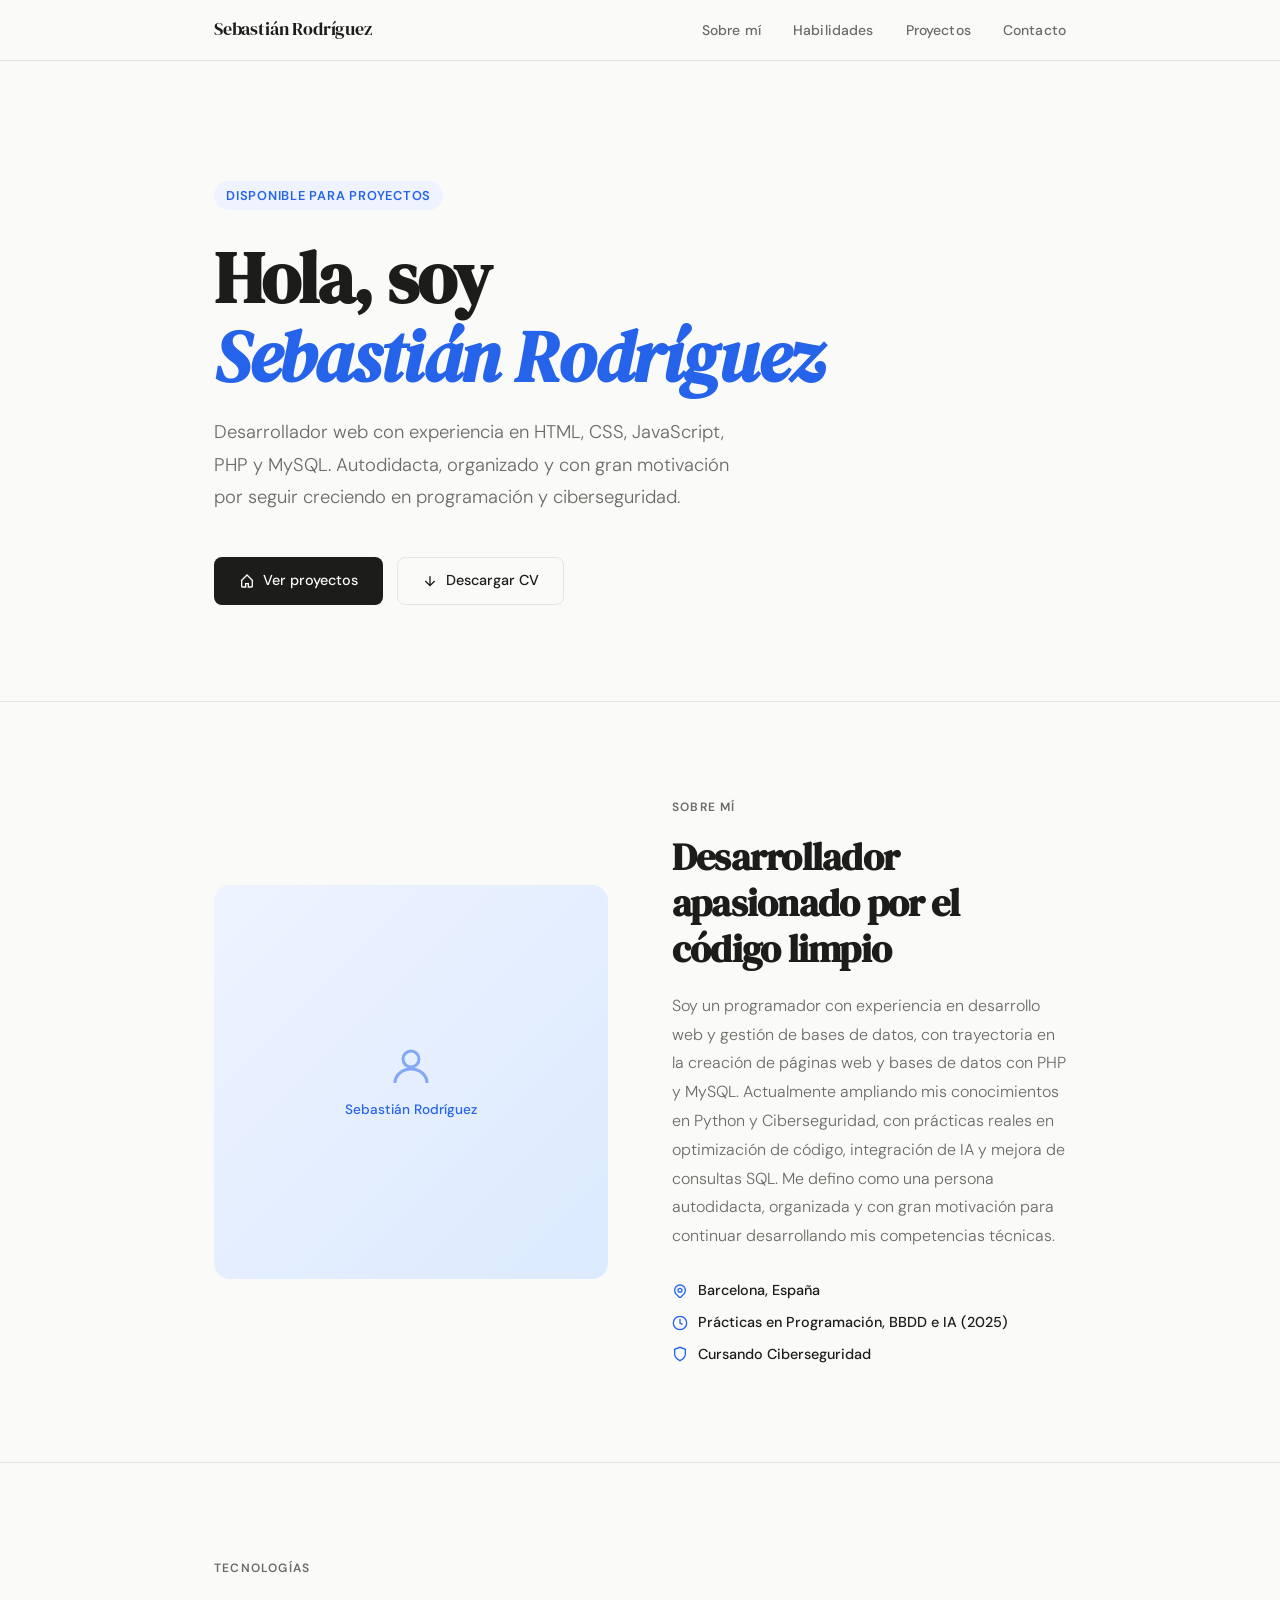
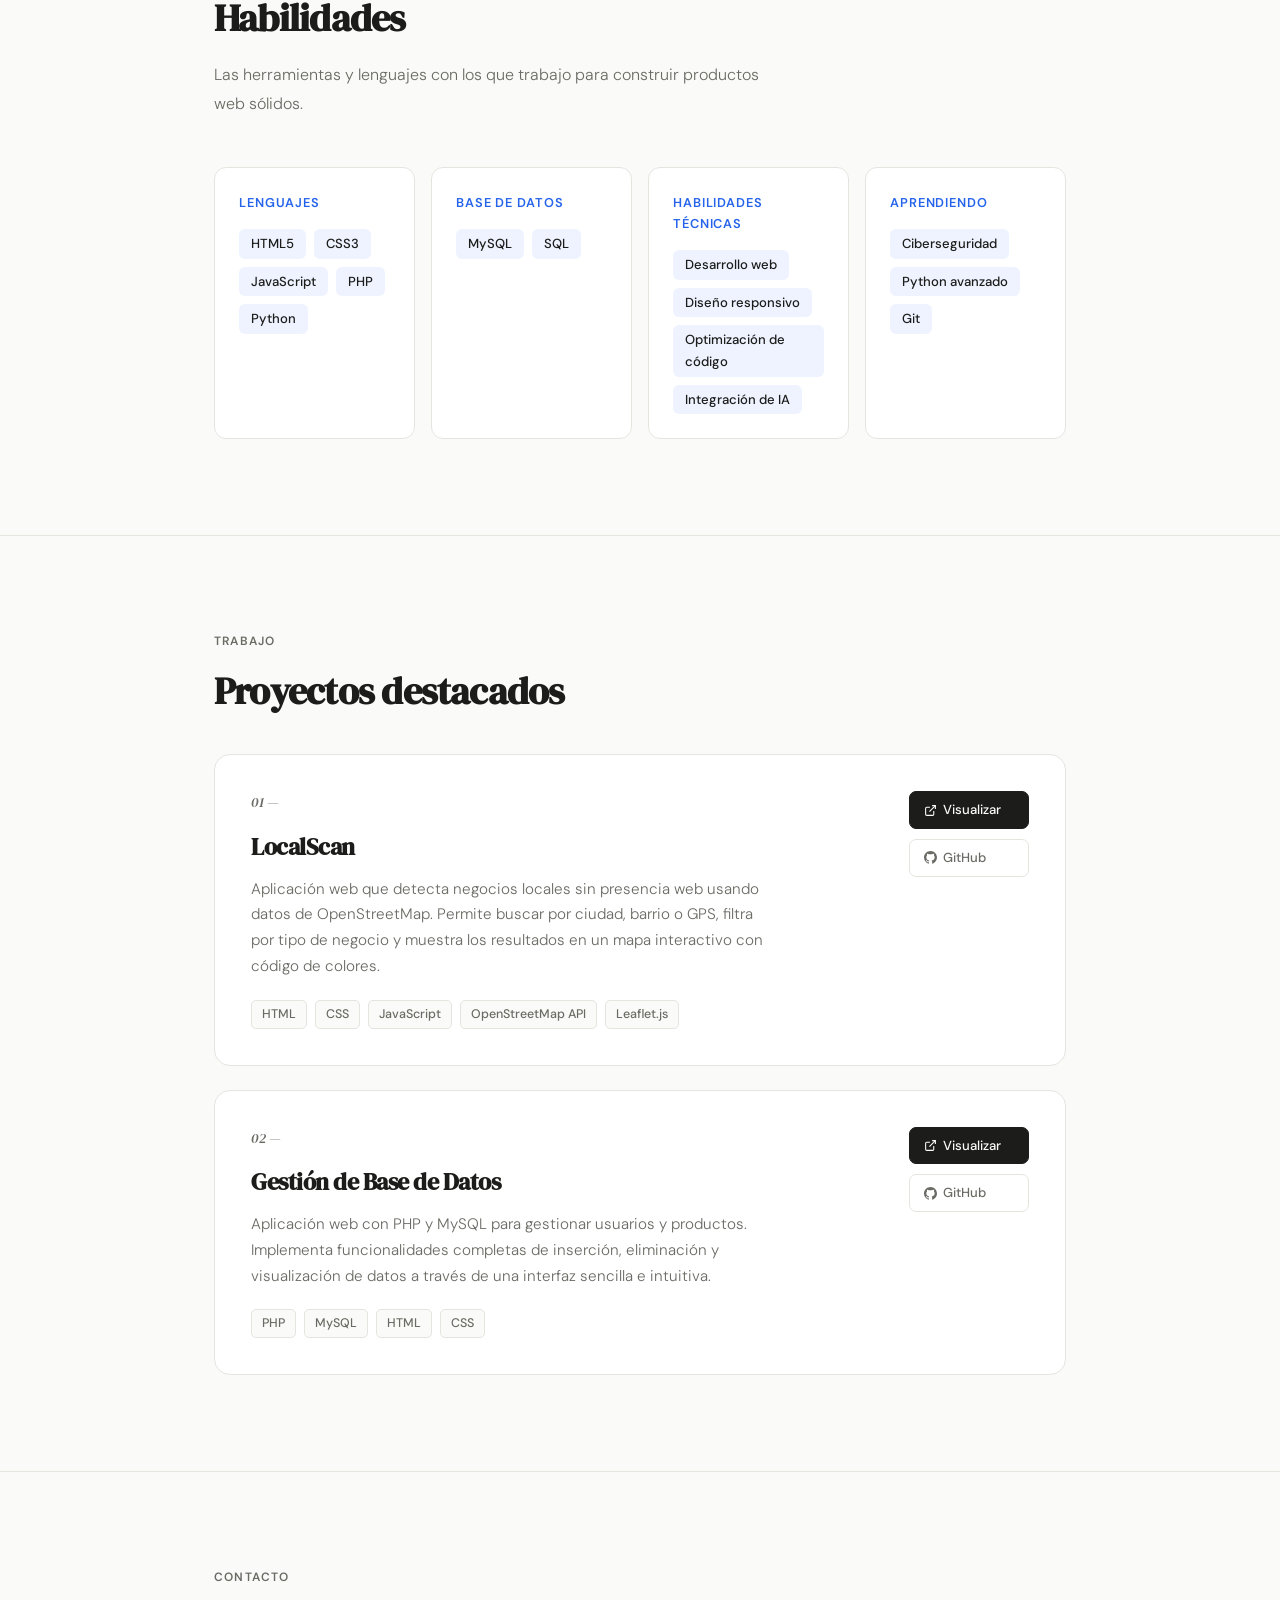
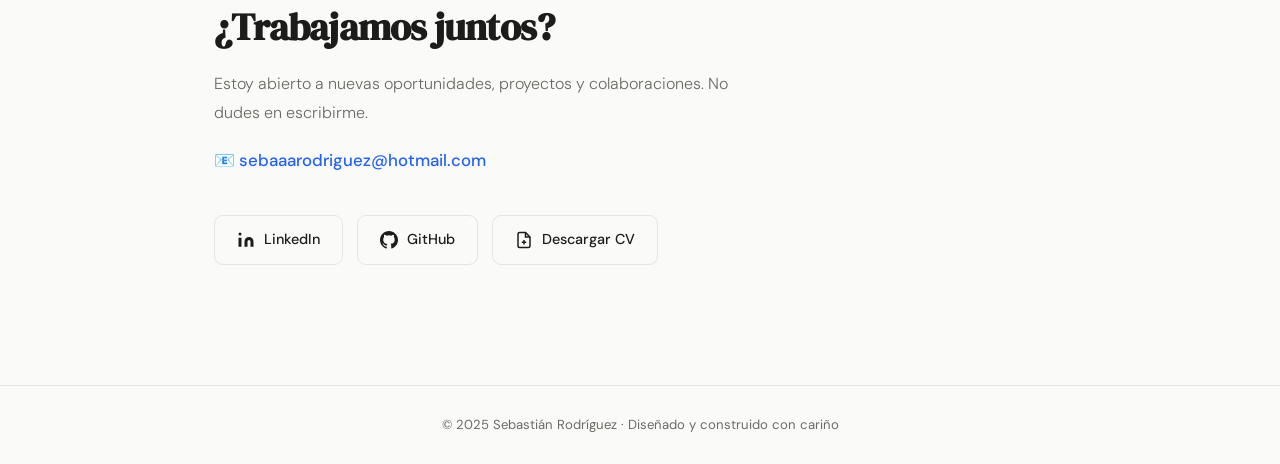
<file: index.html>
<!DOCTYPE html>
<html lang="es">
<head>
  <meta charset="UTF-8" />
  <!-- viewport hace que la página se adapte correctamente a pantallas de móvil -->
  <meta name="viewport" content="width=device-width, initial-scale=1.0" />
  <title>Portfolio — Sebastián Rodríguez</title>
  <meta name="description" content="Desarrollador web con experiencia en HTML, CSS, JavaScript, PHP y MySQL. Ampliando conocimientos en Python y Ciberseguridad." />
  <!-- Cargamos las fuentes tipográficas desde Google Fonts (servicio gratuito externo) -->
  <link href="https://fonts.googleapis.com/css2?family=DM+Serif+Display:ital@0;1&family=DM+Sans:wght@300;400;500;600&display=swap" rel="stylesheet" />
  <link rel="stylesheet" href="assets/css/style.css" />
</head>

<body>
  <nav>
    <div class="nav-inner">

      <!-- Logo / nombre que al hacer clic vuelve al inicio -->
      <a href="#hero" class="nav-logo">Sebastián Rodríguez</a>
      <button class="nav-burger" id="navBurger" aria-label="Abrir menú">
        <span></span>
        <span></span>
        <span></span>
      </button>

      <!-- Lista de enlaces de navegación -->
      <ul class="nav-links" id="navLinks">
        <li><a href="#about">Sobre mí</a></li>
        <li><a href="#skills">Habilidades</a></li>
        <li><a href="#projects">Proyectos</a></li>
        <li><a href="#contact">Contacto</a></li>
      </ul>
    </div>
  </nav>

  <main>

    <!--PORTADA
         Primera pantalla que ve el usuario.
         Contiene nombre, descripción y botones de acción.-->
    <section id="hero">
      <div class="container">
        <div class="hero-tag">Disponible para proyectos</div>
        <!-- Título principal con clase fade-up para que aparezca con animación al cargar -->
        <h1 class="hero-name fade-up">
          Hola, soy<br />
          <em>Sebastián Rodríguez</em>
        </h1>

        <!-- Descripción corta del perfil profesional -->
        <p class="hero-desc fade-up">
          Desarrollador web con experiencia en HTML, CSS, JavaScript, PHP y MySQL.
          Autodidacta, organizado y con gran motivación por seguir creciendo en programación y ciberseguridad.
        </p>

        <div class="hero-btns fade-up">

          <!-- Botón principal: baja a la sección de proyectos -->
          <a href="#projects" class="btn btn-primary">
            <svg width="16" height="16" fill="none" stroke="currentColor" stroke-width="2" viewBox="0 0 24 24">
              <path d="M3 12l9-9 9 9M4 10v10a1 1 0 001 1h5v-5h4v5h5a1 1 0 001-1V10"/>
            </svg>
            Ver proyectos
          </a>

          <a href="assets/cv.pdf" download class="btn btn-outline">
            <svg width="16" height="16" fill="none" stroke="currentColor" stroke-width="2" viewBox="0 0 24 24">
              <path d="M12 5v14M5 12l7 7 7-7"/>
            </svg>
            Descargar CV
          </a>
        </div>

      </div>
    </section>

    <!-- SECCIÓN SOBRE MÍ
         Presentación personal con foto y datos de contacto rápidos.-->
    <section id="about">
      <div class="container">
        <!-- Grid de dos columnas: foto a la izquierda, texto a la derecha -->
        <div class="about-grid">
          <!-- Columna izquierda: foto de perfil -->
          <div class="about-img-wrap fade-up">
            <div class="img-placeholder">
              <svg width="48" height="48" fill="none" stroke="currentColor" stroke-width="1.5" viewBox="0 0 24 24">
                <circle cx="12" cy="8" r="4"/>
                <path d="M4 20c0-4 3.6-7 8-7s8 3 8 7"/>
              </svg>
              Sebastián Rodríguez
            </div>
          </div>

          <!-- Columna derecha: texto e información -->
          <div class="fade-up">
            <p class="section-label">Sobre mí</p>
            <h2 class="section-title">Desarrollador apasionado por el código limpio</h2>
            <p class="section-body">
              Soy un programador con experiencia en desarrollo web y gestión de bases de datos,
              con trayectoria en la creación de páginas web y bases de datos con PHP y MySQL.
              Actualmente ampliando mis conocimientos en Python y Ciberseguridad, con prácticas
              reales en optimización de código, integración de IA y mejora de consultas SQL.
              Me defino como una persona autodidacta, organizada y con gran motivación para
              continuar desarrollando mis competencias técnicas.
            </p>

            <!-- Datos rápidos con iconos -->
            <div class="about-details">
              <div class="about-detail">
                <!-- Icono de localización -->
                <svg width="16" height="16" fill="none" stroke="var(--accent)" stroke-width="2" viewBox="0 0 24 24">
                  <path d="M17.657 16.657L13.414 20.9a2 2 0 01-2.828 0l-4.243-4.243a8 8 0 1111.314 0z"/>
                  <circle cx="12" cy="11" r="3"/>
                </svg>
                <span>Barcelona, España</span>
              </div>
              <div class="about-detail">
                <!-- Icono de reloj / experiencia -->
                <svg width="16" height="16" fill="none" stroke="var(--accent)" stroke-width="2" viewBox="0 0 24 24">
                  <circle cx="12" cy="12" r="10"/>
                  <path d="M12 6v6l4 2"/>
                </svg>
                <span>Prácticas en Programación, BBDD e IA (2025)</span>
              </div>
              <div class="about-detail">
                <!-- Icono de escudo / seguridad -->
                <svg width="16" height="16" fill="none" stroke="var(--accent)" stroke-width="2" viewBox="0 0 24 24">
                  <path d="M12 22s8-4 8-10V5l-8-3-8 3v7c0 6 8 10 8 10z"/>
                </svg>
                <span>Cursando Ciberseguridad</span>
              </div>
            </div>
          </div>

        </div>
      </div>
    </section>

    <!-- SECCIÓN HABILIDADES
         Muestra las tecnologías organizadas por categorías
         usando tarjetas con etiquetas visuales.-->
    <section id="skills">
      <div class="container">
        <p class="section-label fade-up">Tecnologías</p>
        <h2 class="section-title fade-up">Habilidades</h2>
        <p class="section-body fade-up">
          Las herramientas y lenguajes con los que trabajo para construir productos web sólidos.
        </p>

        <!-- Grid de tarjetas de habilidades, se adapta automáticamente al ancho disponible -->
        <div class="skills-grid">

          <!-- Cada skill-category es una tarjeta con un grupo de tecnologías -->
          <div class="skill-category fade-up">
            <div class="skill-cat-title">Lenguajes</div>
            <div class="skill-list">
              <!-- Cada skill-tag es una pequeña etiqueta visual -->
              <span class="skill-tag">HTML5</span>
              <span class="skill-tag">CSS3</span>
              <span class="skill-tag">JavaScript</span>
              <span class="skill-tag">PHP</span>
              <span class="skill-tag">Python</span>
            </div>
          </div>

          <div class="skill-category fade-up">
            <div class="skill-cat-title">Base de datos</div>
            <div class="skill-list">
              <span class="skill-tag">MySQL</span>
              <span class="skill-tag">SQL</span>
            </div>
          </div>

          <div class="skill-category fade-up">
            <div class="skill-cat-title">Habilidades técnicas</div>
            <div class="skill-list">
              <span class="skill-tag">Desarrollo web</span>
              <span class="skill-tag">Diseño responsivo</span>
              <span class="skill-tag">Optimización de código</span>
              <span class="skill-tag">Integración de IA</span>
            </div>
          </div>

          <div class="skill-category fade-up">
            <div class="skill-cat-title">Aprendiendo</div>
            <div class="skill-list">
              <span class="skill-tag">Ciberseguridad</span>
              <span class="skill-tag">Python avanzado</span>
              <span class="skill-tag">Git</span>
            </div>
          </div>

        </div>
      </div>
    </section>

    <!--SECCIÓN PROYECTOS
         Tarjetas con los proyectos destacados.
         Cada tarjeta incluye descripción, tecnologías
         y botones para visualizar y ver el código. -->
    <section id="projects">
      <div class="container">
        <p class="section-label fade-up">Trabajo</p>
        <h2 class="section-title fade-up">Proyectos destacados</h2>

        <div class="projects-grid">

          <!-- ── PROYECTO 01: LocalScan ──
               Aplicación que usa APIs externas gratuitas para
               localizar negocios sin presencia web en el mapa. -->
          <div class="project-card fade-up">
            <div>
              <div class="project-number">01 —</div>
              <h3 class="project-title">LocalScan</h3>
              <p class="project-desc">
                Aplicación web que detecta negocios locales sin presencia web usando datos de
                OpenStreetMap. Permite buscar por ciudad, barrio o GPS, filtra por tipo de negocio
                y muestra los resultados en un mapa interactivo con código de colores.
              </p>
              <!-- Etiquetas de tecnologías usadas en el proyecto -->
              <div class="project-tags">
                <span class="project-tag">HTML</span>
                <span class="project-tag">CSS</span>
                <span class="project-tag">JavaScript</span>
                <span class="project-tag">OpenStreetMap API</span>
                <span class="project-tag">Leaflet.js</span>
              </div>
            </div>

            <!-- Botones del proyecto -->
            <div class="project-links">
              <!-- Visualizar: abre el proyecto en una nueva pestaña -->
              <a href="assets/proyectos/localscan/index.html" class="project-link primary" target="_blank" rel="noopener">
                <svg width="13" height="13" fill="none" stroke="currentColor" stroke-width="2" viewBox="0 0 24 24"><path d="M18 13v6a2 2 0 01-2 2H5a2 2 0 01-2-2V8a2 2 0 012-2h6"/><polyline points="15 3 21 3 21 9"/><line x1="10" y1="14" x2="21" y2="3"/></svg>
                Visualizar
              </a>
              <!-- GitHub: enlace al repositorio con el código fuente -->
              <a href="https://github.com/Pakitis/localscan" class="project-link" target="_blank" rel="noopener">
                <svg width="13" height="13" fill="currentColor" viewBox="0 0 24 24"><path d="M12 0C5.37 0 0 5.37 0 12c0 5.3 3.44 9.8 8.2 11.38.6.11.82-.26.82-.58v-2.03c-3.34.72-4.04-1.61-4.04-1.61-.55-1.4-1.34-1.77-1.34-1.77-1.09-.74.08-.73.08-.73 1.2.09 1.84 1.24 1.84 1.24 1.07 1.83 2.8 1.3 3.48 1 .1-.78.42-1.3.76-1.6-2.67-.3-5.47-1.33-5.47-5.93 0-1.31.47-2.38 1.24-3.22-.14-.3-.54-1.52.1-3.18 0 0 1.01-.32 3.3 1.23a11.5 11.5 0 016 0c2.29-1.55 3.3-1.23 3.3-1.23.64 1.66.24 2.88.12 3.18.77.84 1.23 1.91 1.23 3.22 0 4.61-2.81 5.63-5.48 5.92.43.37.81 1.1.81 2.22v3.29c0 .32.21.7.82.58C20.56 21.8 24 17.3 24 12c0-6.63-5.37-12-12-12z"/></svg>
                GitHub
              </a>
            </div>
          </div>

          <!-- ── PROYECTO 02: Gestión de Base de Datos ──
               CRUD completo (Crear, Leer, Actualizar, Eliminar)
               usando PHP como backend y MySQL como base de datos. -->
          <div class="project-card fade-up">
            <div>
              <div class="project-number">02 —</div>
              <h3 class="project-title">Gestión de Base de Datos</h3>
              <p class="project-desc">
                Aplicación web con PHP y MySQL para gestionar usuarios y productos.
                Implementa funcionalidades completas de inserción, eliminación y visualización
                de datos a través de una interfaz sencilla e intuitiva.
              </p>
              <div class="project-tags">
                <span class="project-tag">PHP</span>
                <span class="project-tag">MySQL</span>
                <span class="project-tag">HTML</span>
                <span class="project-tag">CSS</span>
              </div>
            </div>
            <div class="project-links">
              <!-- ✏️ Cuando tengas el proyecto subido, cambia el href por la ruta correcta -->
              <a href="assets/proyectos/bbdd/gestion-bbdd.html" class="project-link primary" target="_blank" rel="noopener">
                <svg width="13" height="13" fill="none" stroke="currentColor" stroke-width="2" viewBox="0 0 24 24"><path d="M18 13v6a2 2 0 01-2 2H5a2 2 0 01-2-2V8a2 2 0 012-2h6"/><polyline points="15 3 21 3 21 9"/><line x1="10" y1="14" x2="21" y2="3"/></svg>
                Visualizar
              </a>
              <!-- ✏️ Cambia la URL por la de tu repo real -->
              <a href="https://github.com/Pakitis/gestion-bbdd" class="project-link" target="_blank" rel="noopener">
                <svg width="13" height="13" fill="currentColor" viewBox="0 0 24 24"><path d="M12 0C5.37 0 0 5.37 0 12c0 5.3 3.44 9.8 8.2 11.38.6.11.82-.26.82-.58v-2.03c-3.34.72-4.04-1.61-4.04-1.61-.55-1.4-1.34-1.77-1.34-1.77-1.09-.74.08-.73.08-.73 1.2.09 1.84 1.24 1.84 1.24 1.07 1.83 2.8 1.3 3.48 1 .1-.78.42-1.3.76-1.6-2.67-.3-5.47-1.33-5.47-5.93 0-1.31.47-2.38 1.24-3.22-.14-.3-.54-1.52.1-3.18 0 0 1.01-.32 3.3 1.23a11.5 11.5 0 016 0c2.29-1.55 3.3-1.23 3.3-1.23.64 1.66.24 2.88.12 3.18.77.84 1.23 1.91 1.23 3.22 0 4.61-2.81 5.63-5.48 5.92.43.37.81 1.1.81 2.22v3.29c0 .32.21.7.82.58C20.56 21.8 24 17.3 24 12c0-6.63-5.37-12-12-12z"/></svg>
                GitHub
              </a>
            </div>
          
          </div>

        </div>
      </div>
    </section>

    <!--SECCIÓN CONTACTO
         Datos de contacto y enlaces a redes profesionales. -->
    <section id="contact">
      <div class="container">
        <div class="contact-inner">
          <p class="section-label fade-up">Contacto</p>
          <h2 class="section-title fade-up">¿Trabajamos juntos?</h2>
          <p class="section-body fade-up">
            Estoy abierto a nuevas oportunidades, proyectos y colaboraciones.
            No dudes en escribirme.
          </p>

          <p class="contact-email fade-up">
            📧 <a href="mailto:sebaaarodriguez@hotmail.com">sebaaarodriguez@hotmail.com</a>
          </p>

          <div class="contact-links fade-up">

            <!-- LinkedIn: red profesional -->
            <a href="https://www.linkedin.com/in/sebastianrodriguezmendez46/" class="contact-link" target="_blank" rel="noopener">
              <svg width="18" height="18" fill="currentColor" viewBox="0 0 24 24"><path d="M16 8a6 6 0 016 6v7h-4v-7a2 2 0 00-2-2 2 2 0 00-2 2v7h-4v-7a6 6 0 016-6zM2 9h4v12H2z"/><circle cx="4" cy="4" r="2"/></svg>
              LinkedIn
            </a>

            <!-- GitHub: repositorio de código -->
            <a href="https://github.com/Pakitis" class="contact-link" target="_blank" rel="noopener">
              <svg width="18" height="18" fill="currentColor" viewBox="0 0 24 24"><path d="M12 0C5.37 0 0 5.37 0 12c0 5.3 3.44 9.8 8.2 11.38.6.11.82-.26.82-.58v-2.03c-3.34.72-4.04-1.61-4.04-1.61-.55-1.4-1.34-1.77-1.34-1.77-1.09-.74.08-.73.08-.73 1.2.09 1.84 1.24 1.84 1.24 1.07 1.83 2.8 1.3 3.48 1 .1-.78.42-1.3.76-1.6-2.67-.3-5.47-1.33-5.47-5.93 0-1.31.47-2.38 1.24-3.22-.14-.3-.54-1.52.1-3.18 0 0 1.01-.32 3.3 1.23a11.5 11.5 0 016 0c2.29-1.55 3.3-1.23 3.3-1.23.64 1.66.24 2.88.12 3.18.77.84 1.23 1.91 1.23 3.22 0 4.61-2.81 5.63-5.48 5.92.43.37.81 1.1.81 2.22v3.29c0 .32.21.7.82.58C20.56 21.8 24 17.3 24 12c0-6.63-5.37-12-12-12z"/></svg>
              GitHub
            </a>

            <!-- Descarga directa del CV en PDF -->
            <a href="assets/cv.pdf" class="contact-link" download>
              <svg width="18" height="18" fill="none" stroke="currentColor" stroke-width="2" viewBox="0 0 24 24"><path d="M14 2H6a2 2 0 00-2 2v16a2 2 0 002 2h12a2 2 0 002-2V8z"/><polyline points="14 2 14 8 20 8"/><line x1="12" y1="18" x2="12" y2="12"/><line x1="9" y1="15" x2="15" y2="15"/></svg>
              Descargar CV
            </a>
          </div>
        </div>
      </div>
    </section>

  </main>

 
  <footer>
    <div class="container">
      <p>© 2025 Sebastián Rodríguez · Diseñado y construido con cariño</p>
    </div>
  </footer>


  <script src="assets/js/main.js"></script>

</body>
</html>
</file>
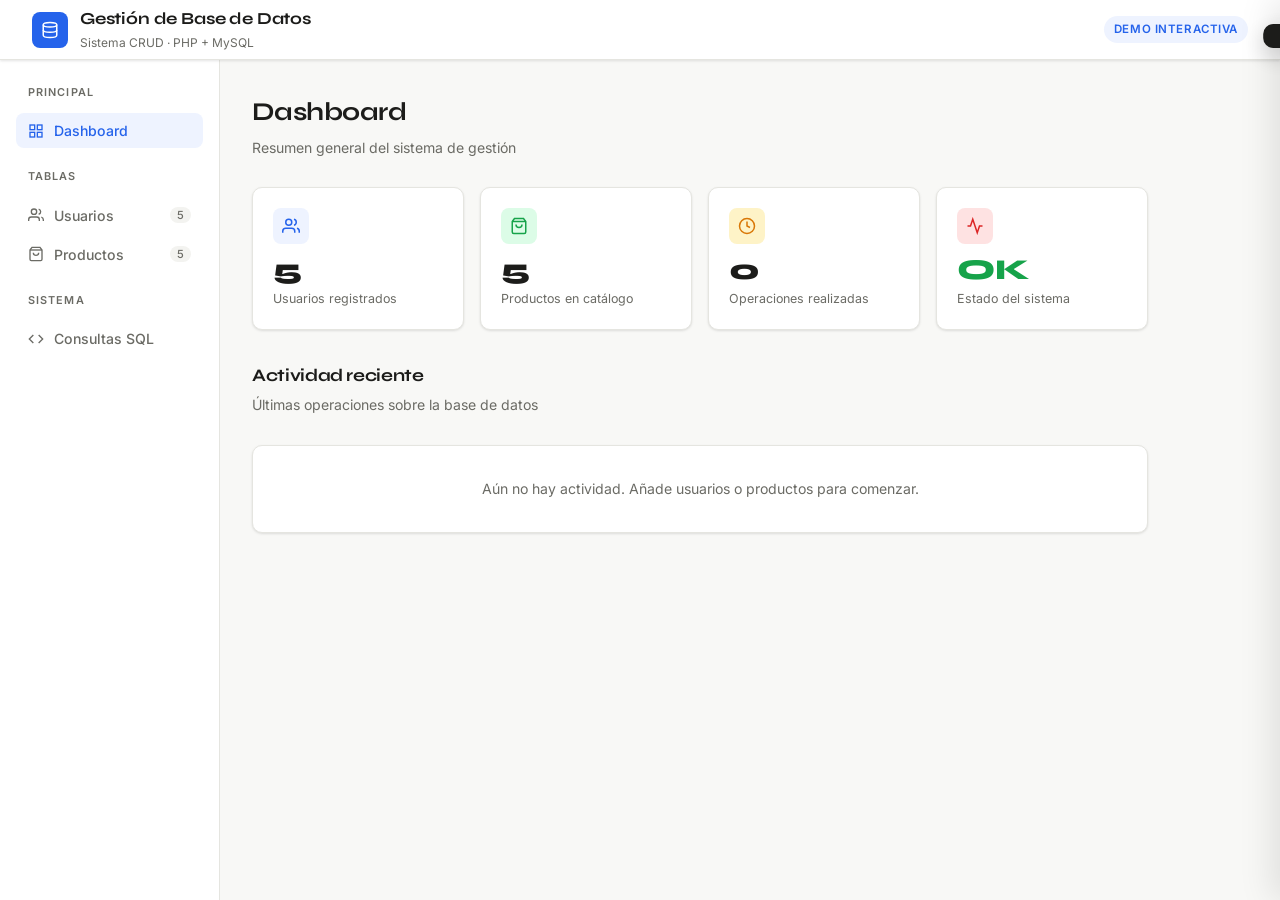
<file: assets/proyectos/bbdd/gestion-bbdd.html>
<!DOCTYPE html>
<html lang="es">

<head>
  <meta charset="UTF-8" />
  <meta name="viewport" content="width=device-width, initial-scale=1.0" />
  <title>Gestión de Base de Datos</title>

  <link href="https://fonts.googleapis.com/css2?family=Syne:wght@400;600;700;800&family=Inter:wght@300;400;500;600&display=swap" rel="stylesheet" />

  <style>
    *, *::before, *::after { box-sizing: border-box; margin: 0; padding: 0; }

    :root {
      --bg:        #F8F8F6;
      --surface:   #FFFFFF;
      --surface2:  #F3F3F0;
      --border:    #E5E5E0;
      --ink:       #1C1C1A;
      --muted:     #6B6B65;
      --accent:    #2563EB;        
      --accent-bg: #EEF3FF;
      --green:     #16A34A;
      --green-bg:  #DCFCE7;
      --red:       #DC2626;
      --red-bg:    #FEE2E2;
      --yellow:    #D97706;
      --yellow-bg: #FEF3C7;
      --font-head: 'Syne', sans-serif;
      --font-body: 'Inter', sans-serif;
      --radius:    10px;
      --shadow:    0 1px 3px rgba(0,0,0,0.08), 0 1px 2px rgba(0,0,0,0.04);
      --shadow-md: 0 4px 16px rgba(0,0,0,0.08);
    }

    html { scroll-behavior: smooth; }

    body {
      font-family: var(--font-body);
      background: var(--bg);
      color: var(--ink);
      min-height: 100vh;
      line-height: 1.6;
      font-size: 15px;
    }

    /*
       HEADER
       Barra superior con logo y título del sistema.
       Borde inferior para separar del contenido. */
    header {
      background: var(--surface);
      border-bottom: 1px solid var(--border);
      padding: 0 32px;
      height: 60px;
      display: flex;
      align-items: center;
      justify-content: space-between;
      position: sticky;     /* Se queda fijo al hacer scroll */
      top: 0;
      z-index: 100;
      box-shadow: var(--shadow);
    }

    .header-left {
      display: flex;
      align-items: center;
      gap: 12px;
    }

    /* Cuadrado azul con icono de base de datos */
    .logo {
      width: 36px; height: 36px;
      background: var(--accent);
      border-radius: 8px;
      display: grid;
      place-items: center;   /* Centra el SVG dentro */
      color: white;
      flex-shrink: 0;
    }

    .header-title {
      font-family: var(--font-head);
      font-size: 1.05rem;
      font-weight: 700;
      color: var(--ink);
      letter-spacing: -0.01em;
    }

    .header-sub {
      font-size: 0.75rem;
      color: var(--muted);
    }

    /* Badge "Demo" en la esquina */
    .header-badge {
      background: var(--accent-bg);
      color: var(--accent);
      font-size: 0.72rem;
      font-weight: 600;
      padding: 4px 10px;
      border-radius: 100px;
      letter-spacing: 0.05em;
      text-transform: uppercase;
    }

    
    .app {
      display: grid;
      grid-template-columns: 220px 1fr;
      min-height: calc(100vh - 60px);
    }

    /*  Sidebar de navegación  */
    .sidebar {
      background: var(--surface);
      border-right: 1px solid var(--border);
      padding: 24px 16px;
      display: flex;
      flex-direction: column;
      gap: 4px;
    }

    .sidebar-label {
      font-size: 0.68rem;
      font-weight: 600;
      letter-spacing: 0.1em;
      text-transform: uppercase;
      color: var(--muted);
      padding: 0 12px;
      margin-bottom: 8px;
      margin-top: 16px;
    }
    .sidebar-label:first-child { margin-top: 0; }

   
    .nav-btn {
      display: flex;
      align-items: center;
      gap: 10px;
      padding: 9px 12px;
      border-radius: 8px;
      border: none;
      background: transparent;
      color: var(--muted);
      font-family: var(--font-body);
      font-size: 0.88rem;
      font-weight: 500;
      cursor: pointer;
      transition: all 0.15s;
      text-align: left;
      width: 100%;
    }

    .nav-btn:hover {
      background: var(--surface2);
      color: var(--ink);
    }

    /* Estado activo: fondo azul claro + texto azul */
    .nav-btn.active {
      background: var(--accent-bg);
      color: var(--accent);
    }

    .nav-btn svg { flex-shrink: 0; }

    /* ── Área de contenido principal ── */
    .main {
      padding: 32px;
      max-width: 960px;
    }

    
    .view { display: none; }
    .view.active { display: block; }

    /* ── Cabecera de cada sección ── */
    .view-header {
      display: flex;
      align-items: flex-start;
      justify-content: space-between;
      margin-bottom: 28px;
      flex-wrap: wrap;
      gap: 16px;
    }

    .view-title {
      font-family: var(--font-head);
      font-size: 1.6rem;
      font-weight: 700;
      letter-spacing: -0.02em;
      color: var(--ink);
    }

    .view-desc {
      font-size: 0.88rem;
      color: var(--muted);
      margin-top: 4px;
    }

    
    .stats-grid {
      display: grid;
      grid-template-columns: repeat(4, 1fr);
      gap: 16px;
      margin-bottom: 32px;
    }

    .stat-card {
      background: var(--surface);
      border: 1px solid var(--border);
      border-radius: var(--radius);
      padding: 20px;
      box-shadow: var(--shadow);
    }

    .stat-icon {
      width: 36px; height: 36px;
      border-radius: 8px;
      display: grid;
      place-items: center;
      margin-bottom: 12px;
    }

    .stat-num {
      font-family: var(--font-head);
      font-size: 1.8rem;
      font-weight: 800;
      line-height: 1;
      color: var(--ink);
    }

    .stat-label {
      font-size: 0.78rem;
      color: var(--muted);
      margin-top: 4px;
    }

  
    .table-wrapper {
      background: var(--surface);
      border: 1px solid var(--border);
      border-radius: var(--radius);
      overflow: hidden;        /* Las esquinas redondeadas recortan la tabla */
      box-shadow: var(--shadow);
    }

  
    .table-toolbar {
      display: flex;
      align-items: center;
      justify-content: space-between;
      padding: 16px 20px;
      border-bottom: 1px solid var(--border);
      gap: 12px;
      flex-wrap: wrap;
    }

    .table-toolbar-left {
      display: flex;
      align-items: center;
      gap: 10px;
    }

 
    .search-input {
      background: var(--surface2);
      border: 1px solid var(--border);
      border-radius: 7px;
      padding: 7px 12px;
      font-family: var(--font-body);
      font-size: 0.85rem;
      color: var(--ink);
      outline: none;
      transition: border-color 0.15s;
      width: 220px;
    }
    .search-input:focus { border-color: var(--accent); }
    .search-input::placeholder { color: var(--muted); }

  
    table {
      width: 100%;
      border-collapse: collapse;  /* Sin espacio entre bordes de celdas */
    }

    /* Cabecera de la tabla */
    thead {
      background: var(--surface2);
      border-bottom: 1px solid var(--border);
    }

    th {
      padding: 11px 16px;
      text-align: left;
      font-size: 0.72rem;
      font-weight: 600;
      letter-spacing: 0.08em;
      text-transform: uppercase;
      color: var(--muted);
    }

    /* Filas de datos */
    td {
      padding: 13px 16px;
      font-size: 0.88rem;
      border-bottom: 1px solid var(--border);
      color: var(--ink);
    }

    /* Última fila sin borde inferior */
    tr:last-child td { border-bottom: none; }

    /* Fila se ilumina al pasar el ratón */
    tbody tr { transition: background 0.1s; }
    tbody tr:hover { background: var(--surface2); }

    /* ── Badges de estado/rol ── */
    .badge {
      display: inline-block;
      padding: 3px 9px;
      border-radius: 100px;
      font-size: 0.72rem;
      font-weight: 600;
    }
    .badge-green  { background: var(--green-bg);  color: var(--green); }
    .badge-blue   { background: var(--accent-bg); color: var(--accent); }
    .badge-yellow { background: var(--yellow-bg); color: var(--yellow); }
    .badge-red    { background: var(--red-bg);    color: var(--red); }

    /* Avatar de usuario: círculo con inicial del nombre */
    .avatar {
      width: 30px; height: 30px;
      border-radius: 50%;
      background: var(--accent-bg);
      color: var(--accent);
      font-weight: 700;
      font-size: 0.8rem;
      display: inline-grid;
      place-items: center;
      margin-right: 8px;
      flex-shrink: 0;
    }

    .user-cell {
      display: flex;
      align-items: center;
    }

 
    .actions {
      display: flex;
      gap: 6px;
    }

  
    .action-btn {
      padding: 5px 10px;
      border-radius: 6px;
      border: 1px solid var(--border);
      background: var(--surface);
      font-size: 0.75rem;
      font-weight: 500;
      cursor: pointer;
      transition: all 0.15s;
      font-family: var(--font-body);
      display: flex;
      align-items: center;
      gap: 4px;
    }

    .action-btn:hover {
      background: var(--surface2);
      border-color: var(--ink);
    }

    .action-btn.delete:hover {
      background: var(--red-bg);
      border-color: var(--red);
      color: var(--red);
    }

   
    .panel-overlay {
      position: fixed;
      inset: 0;                          /* Cubre toda la pantalla */
      background: rgba(0,0,0,0.3);       /* Fondo oscuro semi-transparente */
      z-index: 200;
      opacity: 0;
      pointer-events: none;              /* Ignora clics cuando está oculto */
      transition: opacity 0.2s;
    }

    .panel-overlay.open {
      opacity: 1;
      pointer-events: all;
    }

    /* Panel lateral deslizante */
    .side-panel {
      position: fixed;
      top: 0; right: 0; bottom: 0;
      width: 420px;
      background: var(--surface);
      border-left: 1px solid var(--border);
      box-shadow: -8px 0 32px rgba(0,0,0,0.1);
      z-index: 201;
      transform: translateX(100%);       /* Empieza fuera de pantalla (derecha) */
      transition: transform 0.25s cubic-bezier(0.4,0,0.2,1);
      display: flex;
      flex-direction: column;
      overflow-y: auto;
    }

    .side-panel.open { transform: translateX(0); }

    .panel-header {
      padding: 24px;
      border-bottom: 1px solid var(--border);
      display: flex;
      align-items: center;
      justify-content: space-between;
    }

    .panel-title {
      font-family: var(--font-head);
      font-size: 1.1rem;
      font-weight: 700;
    }

    .panel-close {
      width: 32px; height: 32px;
      border-radius: 8px;
      border: 1px solid var(--border);
      background: transparent;
      cursor: pointer;
      display: grid;
      place-items: center;
      transition: all 0.15s;
    }
    .panel-close:hover { background: var(--surface2); }

    .panel-body { padding: 24px; flex: 1; }

    .form-group { margin-bottom: 20px; }

    .form-label {
      display: block;
      font-size: 0.82rem;
      font-weight: 600;
      color: var(--ink);
      margin-bottom: 7px;
    }

    .form-label span { color: var(--red); }

    .form-input,
    .form-select {
      width: 100%;
      background: var(--surface2);
      border: 1px solid var(--border);
      border-radius: 8px;
      padding: 10px 14px;
      font-family: var(--font-body);
      font-size: 0.88rem;
      color: var(--ink);
      outline: none;
      transition: border-color 0.15s;
    }

    .form-input:focus,
    .form-select:focus { border-color: var(--accent); }

    .form-input::placeholder { color: var(--muted); }

    .form-hint {
      font-size: 0.76rem;
      color: var(--muted);
      margin-top: 5px;
    }

    .form-row {
      display: grid;
      grid-template-columns: 1fr 1fr;
      gap: 16px;
    }

    .panel-footer {
      padding: 20px 24px;
      border-top: 1px solid var(--border);
      display: flex;
      gap: 10px;
      justify-content: flex-end;
    }

    /* BOTONES PRINCIPALES*/
    .btn {
      display: inline-flex;
      align-items: center;
      gap: 7px;
      padding: 9px 18px;
      border-radius: 8px;
      font-family: var(--font-body);
      font-size: 0.875rem;
      font-weight: 500;
      cursor: pointer;
      border: none;
      transition: all 0.15s;
    }

    .btn-primary {
      background: var(--accent);
      color: white;
    }
    .btn-primary:hover {
      background: #1d4ed8;
      transform: translateY(-1px);
      box-shadow: 0 4px 12px rgba(37,99,235,0.3);
    }

    .btn-secondary {
      background: var(--surface);
      color: var(--ink);
      border: 1px solid var(--border);
    }
    .btn-secondary:hover { background: var(--surface2); }

    .btn-danger {
      background: var(--red);
      color: white;
    }
    .btn-danger:hover { background: #b91c1c; }

    /* NOTIFICACIÓN TOAST
       Mensaje de confirmación temporal que aparece
       arriba a la derecha y desaparece solo. */
    .toast {
      position: fixed;
      top: 24px; right: 24px;
      background: var(--ink);
      color: white;
      padding: 12px 18px;
      border-radius: 10px;
      font-size: 0.85rem;
      font-weight: 500;
      box-shadow: 0 8px 24px rgba(0,0,0,0.2);
      z-index: 999;
      transform: translateX(120%);       /* Empieza fuera de pantalla */
      transition: transform 0.3s cubic-bezier(0.4,0,0.2,1);
      display: flex;
      align-items: center;
      gap: 8px;
      max-width: 320px;
    }
    .toast.show { transform: translateX(0); }

    /* Colores según tipo de mensaje */
    .toast.success { background: var(--green); }
    .toast.error   { background: var(--red); }
    .toast.info    { background: var(--accent); }

    /* DIÁLOGO DE CONFIRMACIÓN
       Modal centrado para confirmar acciones destructivas */
    .dialog-overlay {
      position: fixed;
      inset: 0;
      background: rgba(0,0,0,0.4);
      z-index: 300;
      display: none;
      place-items: center;
    }
    .dialog-overlay.open { display: grid; }

    .dialog {
      background: var(--surface);
      border-radius: 14px;
      padding: 28px;
      max-width: 380px;
      width: 90%;
      box-shadow: 0 20px 60px rgba(0,0,0,0.2);
      animation: dialogIn 0.2s ease;
    }

    @keyframes dialogIn {
      from { opacity: 0; transform: scale(0.9); }
      to   { opacity: 1; transform: scale(1); }
    }

    .dialog-icon {
      width: 44px; height: 44px;
      border-radius: 12px;
      background: var(--red-bg);
      display: grid;
      place-items: center;
      color: var(--red);
      margin-bottom: 16px;
    }

    .dialog-title {
      font-family: var(--font-head);
      font-size: 1.05rem;
      font-weight: 700;
      margin-bottom: 8px;
    }

    .dialog-desc {
      font-size: 0.88rem;
      color: var(--muted);
      line-height: 1.6;
      margin-bottom: 24px;
    }

    .dialog-actions {
      display: flex;
      gap: 10px;
      justify-content: flex-end;
    }

    /* ACTIVIDAD RECIENTE (DASHBOARD)
       Lista de las últimas acciones realizadas.*/
    .activity-list {
      background: var(--surface);
      border: 1px solid var(--border);
      border-radius: var(--radius);
      overflow: hidden;
      box-shadow: var(--shadow);
    }

    .activity-item {
      display: flex;
      align-items: center;
      gap: 14px;
      padding: 14px 20px;
      border-bottom: 1px solid var(--border);
      transition: background 0.1s;
    }
    .activity-item:last-child { border-bottom: none; }
    .activity-item:hover { background: var(--surface2); }

    /* Punto de color del tipo de acción */
    .activity-dot {
      width: 8px; height: 8px;
      border-radius: 50%;
      flex-shrink: 0;
    }

    .activity-text {
      flex: 1;
      font-size: 0.85rem;
    }

    .activity-text strong { color: var(--ink); }
    .activity-text span   { color: var(--muted); }

    .activity-time {
      font-size: 0.75rem;
      color: var(--muted);
      white-space: nowrap;
    }

    /* ESTADO VACÍO
       Mensaje cuando no hay resultados en la tabla. */
    .empty-state {
      text-align: center;
      padding: 48px 20px;
      color: var(--muted);
    }
    .empty-state svg { opacity: 0.3; margin-bottom: 12px; }
    .empty-state p { font-size: 0.88rem; }

    /* PAGINACIÓN
       Controles para navegar entre páginas de la tabla. */
    .pagination {
      display: flex;
      align-items: center;
      justify-content: space-between;
      padding: 12px 20px;
      border-top: 1px solid var(--border);
      font-size: 0.82rem;
      color: var(--muted);
    }

    .pagination-btns { display: flex; gap: 4px; }

    .page-btn {
      width: 32px; height: 32px;
      border-radius: 6px;
      border: 1px solid var(--border);
      background: var(--surface);
      cursor: pointer;
      display: grid;
      place-items: center;
      font-size: 0.82rem;
      font-family: var(--font-body);
      transition: all 0.15s;
    }
    .page-btn:hover { background: var(--surface2); }
    .page-btn.active { background: var(--accent); color: white; border-color: var(--accent); }

    @media (max-width: 768px) {
      .app { grid-template-columns: 1fr; }
      .sidebar { display: none; }
      .stats-grid { grid-template-columns: 1fr 1fr; }
      .side-panel { width: 100%; }
      header { padding: 0 16px; }
      .main { padding: 20px 16px; }
    }

    ::-webkit-scrollbar { width: 5px; }
    ::-webkit-scrollbar-track { background: transparent; }
    ::-webkit-scrollbar-thumb { background: var(--border); border-radius: 4px; }
  </style>
</head>

<body>

  <!-- HEADER: logo y título de la aplicación -->
  <header>
    <div class="header-left">
      <div class="logo">
     
        <svg width="18" height="18" fill="none" stroke="currentColor" stroke-width="2" viewBox="0 0 24 24">
          <ellipse cx="12" cy="5" rx="9" ry="3"/>
          <path d="M21 12c0 1.66-4 3-9 3s-9-1.34-9-3"/>
          <path d="M3 5v14c0 1.66 4 3 9 3s9-1.34 9-3V5"/>
        </svg>
      </div>
      <div>
        <div class="header-title">Gestión de Base de Datos</div>
        <div class="header-sub">Sistema CRUD · PHP + MySQL</div>
      </div>
    </div>
    <div class="header-badge">Demo Interactiva</div>
  </header>

 
  <div class="app">


    <aside class="sidebar">
      <div class="sidebar-label">Principal</div>

    
      <button class="nav-btn active" onclick="mostrarVista('dashboard', this)">
        <svg width="16" height="16" fill="none" stroke="currentColor" stroke-width="2" viewBox="0 0 24 24">
          <rect x="3" y="3" width="7" height="7"/><rect x="14" y="3" width="7" height="7"/>
          <rect x="14" y="14" width="7" height="7"/><rect x="3" y="14" width="7" height="7"/>
        </svg>
        Dashboard
      </button>

      <div class="sidebar-label">Tablas</div>

      <button class="nav-btn" onclick="mostrarVista('usuarios', this)">
        <svg width="16" height="16" fill="none" stroke="currentColor" stroke-width="2" viewBox="0 0 24 24">
          <path d="M17 21v-2a4 4 0 00-4-4H5a4 4 0 00-4 4v2"/>
          <circle cx="9" cy="7" r="4"/>
          <path d="M23 21v-2a4 4 0 00-3-3.87M16 3.13a4 4 0 010 7.75"/>
        </svg>
        Usuarios
    
        <span style="margin-left:auto;background:var(--surface2);color:var(--muted);font-size:0.7rem;padding:1px 7px;border-radius:100px" id="badge-usuarios">0</span>
      </button>

      <button class="nav-btn" onclick="mostrarVista('productos', this)">
        <svg width="16" height="16" fill="none" stroke="currentColor" stroke-width="2" viewBox="0 0 24 24">
          <path d="M6 2L3 6v14a2 2 0 002 2h14a2 2 0 002-2V6l-3-4z"/>
          <line x1="3" y1="6" x2="21" y2="6"/>
          <path d="M16 10a4 4 0 01-8 0"/>
        </svg>
        Productos
        <span style="margin-left:auto;background:var(--surface2);color:var(--muted);font-size:0.7rem;padding:1px 7px;border-radius:100px" id="badge-productos">0</span>
      </button>

      <div class="sidebar-label">Sistema</div>

      <button class="nav-btn" onclick="mostrarVista('sql', this)">
        <svg width="16" height="16" fill="none" stroke="currentColor" stroke-width="2" viewBox="0 0 24 24">
          <polyline points="16 18 22 12 16 6"/><polyline points="8 6 2 12 8 18"/>
        </svg>
        Consultas SQL
      </button>

    </aside>

   
    <main class="main">

      <div class="view active" id="view-dashboard">

        <div class="view-header">
          <div>
            <h1 class="view-title">Dashboard</h1>
            <p class="view-desc">Resumen general del sistema de gestión</p>
          </div>
        </div>

  
        <div class="stats-grid">
          <div class="stat-card">
            <div class="stat-icon" style="background:var(--accent-bg)">
              <svg width="18" height="18" fill="none" stroke="var(--accent)" stroke-width="2" viewBox="0 0 24 24">
                <path d="M17 21v-2a4 4 0 00-4-4H5a4 4 0 00-4 4v2"/><circle cx="9" cy="7" r="4"/>
                <path d="M23 21v-2a4 4 0 00-3-3.87M16 3.13a4 4 0 010 7.75"/>
              </svg>
            </div>
            <div class="stat-num" id="dash-usuarios">0</div>
            <div class="stat-label">Usuarios registrados</div>
          </div>
          <div class="stat-card">
            <div class="stat-icon" style="background:var(--green-bg)">
              <svg width="18" height="18" fill="none" stroke="var(--green)" stroke-width="2" viewBox="0 0 24 24">
                <path d="M6 2L3 6v14a2 2 0 002 2h14a2 2 0 002-2V6l-3-4z"/>
                <line x1="3" y1="6" x2="21" y2="6"/><path d="M16 10a4 4 0 01-8 0"/>
              </svg>
            </div>
            <div class="stat-num" id="dash-productos">0</div>
            <div class="stat-label">Productos en catálogo</div>
          </div>
          <div class="stat-card">
            <div class="stat-icon" style="background:var(--yellow-bg)">
              <svg width="18" height="18" fill="none" stroke="var(--yellow)" stroke-width="2" viewBox="0 0 24 24">
                <circle cx="12" cy="12" r="10"/><polyline points="12 6 12 12 16 14"/>
              </svg>
            </div>
            <div class="stat-num" id="dash-ops">0</div>
            <div class="stat-label">Operaciones realizadas</div>
          </div>
          <div class="stat-card">
            <div class="stat-icon" style="background:var(--red-bg)">
              <svg width="18" height="18" fill="none" stroke="var(--red)" stroke-width="2" viewBox="0 0 24 24">
                <polyline points="22 12 18 12 15 21 9 3 6 12 2 12"/>
              </svg>
            </div>
            <div class="stat-num" style="color:var(--green)" id="dash-status">OK</div>
            <div class="stat-label">Estado del sistema</div>
          </div>
        </div>

        <!-- Actividad reciente -->
        <div class="view-header" style="margin-top:8px">
          <div>
            <h2 class="view-title" style="font-size:1.1rem">Actividad reciente</h2>
            <p class="view-desc">Últimas operaciones sobre la base de datos</p>
          </div>
        </div>
        <div class="activity-list" id="activity-list">
          <div class="empty-state" style="padding:32px">
            <p>Aún no hay actividad. Añade usuarios o productos para comenzar.</p>
          </div>
        </div>

      </div><!-- fin view-dashboard -->


      <!-- ── VISTA: USUARIOS ── -->
      <div class="view" id="view-usuarios">
        <div class="view-header">
          <div>
            <h1 class="view-title">Usuarios</h1>
            <p class="view-desc">Gestión completa de usuarios del sistema</p>
          </div>
          <!-- Botón para abrir el formulario de creación -->
          <button class="btn btn-primary" onclick="abrirPanel('usuario')">
            <svg width="14" height="14" fill="none" stroke="currentColor" stroke-width="2.5" viewBox="0 0 24 24">
              <line x1="12" y1="5" x2="12" y2="19"/><line x1="5" y1="12" x2="19" y2="12"/>
            </svg>
            Añadir usuario
          </button>
        </div>

        <div class="table-wrapper">
          <div class="table-toolbar">
            <div class="table-toolbar-left">
              <!-- Input de búsqueda que filtra la tabla en tiempo real -->
              <input type="text" class="search-input" id="search-usuarios"
                placeholder="🔍  Buscar usuario..."
                oninput="filtrarTabla('usuarios', this.value)" />
            </div>
            <span style="font-size:0.8rem;color:var(--muted)" id="count-usuarios">0 registros</span>
          </div>

          <!-- La tabla se rellena dinámicamente con JS -->
          <table>
            <thead>
              <tr>
                <th>ID</th>
                <th>Usuario</th>
                <th>Email</th>
                <th>Rol</th>
                <th>Estado</th>
                <th>Creado</th>
                <th>Acciones</th>
              </tr>
            </thead>
            <tbody id="tabla-usuarios">
              <!-- JS rellena aquí las filas -->
            </tbody>
          </table>

          <div class="pagination" id="pag-usuarios">
            <span id="pag-info-usuarios"></span>
            <div class="pagination-btns" id="pag-btns-usuarios"></div>
          </div>
        </div>
      </div><!-- fin view-usuarios -->


      <!-- ── VISTA: PRODUCTOS ── -->
      <div class="view" id="view-productos">
        <div class="view-header">
          <div>
            <h1 class="view-title">Productos</h1>
            <p class="view-desc">Catálogo de productos disponibles</p>
          </div>
          <button class="btn btn-primary" onclick="abrirPanel('producto')">
            <svg width="14" height="14" fill="none" stroke="currentColor" stroke-width="2.5" viewBox="0 0 24 24">
              <line x1="12" y1="5" x2="12" y2="19"/><line x1="5" y1="12" x2="19" y2="12"/>
            </svg>
            Añadir producto
          </button>
        </div>

        <div class="table-wrapper">
          <div class="table-toolbar">
            <div class="table-toolbar-left">
              <input type="text" class="search-input" id="search-productos"
                placeholder="🔍  Buscar producto..."
                oninput="filtrarTabla('productos', this.value)" />
            </div>
            <span style="font-size:0.8rem;color:var(--muted)" id="count-productos">0 registros</span>
          </div>
          <table>
            <thead>
              <tr>
                <th>ID</th>
                <th>Nombre</th>
                <th>Categoría</th>
                <th>Precio</th>
                <th>Stock</th>
                <th>Estado</th>
                <th>Acciones</th>
              </tr>
            </thead>
            <tbody id="tabla-productos"></tbody>
          </table>
          <div class="pagination" id="pag-productos">
            <span id="pag-info-productos"></span>
            <div class="pagination-btns" id="pag-btns-productos"></div>
          </div>
        </div>
      </div><!-- fin view-productos -->


      
      <div class="view" id="view-sql">
        <div class="view-header">
          <div>
            <h1 class="view-title">Consultas SQL</h1>
            <p class="view-desc">Código PHP + MySQL que se ejecutaría en el servidor</p>
          </div>
        </div>

      
        <div style="display:flex;flex-direction:column;gap:20px">

         
          <div class="table-wrapper" style="overflow:visible">
            <div class="table-toolbar" style="cursor:default">
              <div style="display:flex;align-items:center;gap:10px">
                <span class="badge badge-green">INSERT</span>
                <strong style="font-size:0.9rem">Insertar un usuario (CREATE)</strong>
              </div>
              <span style="font-size:0.78rem;color:var(--muted)">Añadir registro nuevo</span>
            </div>
            <pre style="padding:20px;font-size:0.82rem;line-height:1.8;overflow-x:auto;background:var(--surface2);color:#1C1C1A;border-radius:0 0 10px 10px"><code><span style="color:#6B6B65">// Conexión a la base de datos con PDO (más seguro que mysqli)</span>
$pdo = new PDO("mysql:host=localhost;dbname=mi_bbdd", $usuario, $password);
$pdo->setAttribute(PDO::ATTR_ERRMODE, PDO::ERRMODE_EXCEPTION);

<span style="color:#6B6B65">// Usamos prepared statements para evitar SQL Injection</span>
$sql = "INSERT INTO usuarios (nombre, email, rol) VALUES (:nombre, :email, :rol)";
$stmt = $pdo->prepare($sql);

<span style="color:#6B6B65">// Ejecutamos con los valores reales (nunca concatenamos directamente)</span>
$stmt->execute([
    ':nombre' => $_POST['nombre'],
    ':email'  => $_POST['email'],
    ':rol'    => $_POST['rol']
]);</code></pre>
          </div>

          <!-- LEER -->
          <div class="table-wrapper" style="overflow:visible">
            <div class="table-toolbar" style="cursor:default">
              <div style="display:flex;align-items:center;gap:10px">
                <span class="badge badge-blue">SELECT</span>
                <strong style="font-size:0.9rem">Obtener todos los usuarios (READ)</strong>
              </div>
              <span style="font-size:0.78rem;color:var(--muted)">Leer registros</span>
            </div>
            <pre style="padding:20px;font-size:0.82rem;line-height:1.8;overflow-x:auto;background:var(--surface2);color:#1C1C1A;border-radius:0 0 10px 10px"><code><span style="color:#6B6B65">// SELECT * trae todas las columnas; ORDER BY las ordena por fecha</span>
$stmt = $pdo->query("SELECT * FROM usuarios ORDER BY creado_en DESC");

<span style="color:#6B6B65">// fetchAll devuelve todos los resultados como array asociativo</span>
$usuarios = $stmt->fetchAll(PDO::FETCH_ASSOC);

<span style="color:#6B6B65">// Recorremos con foreach para mostrarlos en HTML</span>
foreach ($usuarios as $usuario) {
    echo "&lt;tr&gt;&lt;td&gt;" . htmlspecialchars($usuario['nombre']) . "&lt;/td&gt;&lt;/tr&gt;";
    <span style="color:#6B6B65">// htmlspecialchars evita XSS al mostrar datos en HTML</span>
}</code></pre>
          </div>

          <!-- ACTUALIZAR -->
          <div class="table-wrapper" style="overflow:visible">
            <div class="table-toolbar" style="cursor:default">
              <div style="display:flex;align-items:center;gap:10px">
                <span class="badge badge-yellow">UPDATE</span>
                <strong style="font-size:0.9rem">Actualizar un usuario (UPDATE)</strong>
              </div>
              <span style="font-size:0.78rem;color:var(--muted)">Modificar registro existente</span>
            </div>
            <pre style="padding:20px;font-size:0.82rem;line-height:1.8;overflow-x:auto;background:var(--surface2);color:#1C1C1A;border-radius:0 0 10px 10px"><code><span style="color:#6B6B65">// Actualizamos solo las columnas que queremos cambiar</span>
<span style="color:#6B6B65">// WHERE es CRÍTICO: sin él se actualizarían TODOS los registros</span>
$sql = "UPDATE usuarios SET nombre = :nombre, email = :email WHERE id = :id";
$stmt = $pdo->prepare($sql);

$stmt->execute([
    ':nombre' => $_POST['nombre'],
    ':email'  => $_POST['email'],
    ':id'     => $_POST['id']   <span style="color:#6B6B65">// ID del usuario a modificar</span>
]);</code></pre>
          </div>

          <!-- ELIMINAR -->
          <div class="table-wrapper" style="overflow:visible">
            <div class="table-toolbar" style="cursor:default">
              <div style="display:flex;align-items:center;gap:10px">
                <span class="badge badge-red">DELETE</span>
                <strong style="font-size:0.9rem">Eliminar un usuario (DELETE)</strong>
              </div>
              <span style="font-size:0.78rem;color:var(--muted)">Borrar registro</span>
            </div>
            <pre style="padding:20px;font-size:0.82rem;line-height:1.8;overflow-x:auto;background:var(--surface2);color:#1C1C1A;border-radius:0 0 10px 10px"><code><span style="color:#6B6B65">// DELETE también necesita WHERE obligatoriamente</span>
<span style="color:#6B6B65">// En producción se suele hacer "soft delete": marcar como inactivo en lugar de borrar</span>
$sql = "DELETE FROM usuarios WHERE id = :id";
$stmt = $pdo->prepare($sql);

$stmt->execute([':id' => $_GET['id']]);

<span style="color:#6B6B65">// Redirigimos de vuelta a la lista tras borrar</span>
header("Location: usuarios.php?msg=eliminado");
exit;</code></pre>
          </div>

        </div>
      </div>

    </main>
  </div>



  <div class="panel-overlay" id="overlay" onclick="cerrarPanel()"></div>

  <div class="side-panel" id="side-panel">
    <div class="panel-header">
      <div class="panel-title" id="panel-title">Añadir usuario</div>
      <button class="panel-close" onclick="cerrarPanel()">
        <svg width="16" height="16" fill="none" stroke="currentColor" stroke-width="2" viewBox="0 0 24 24">
          <line x1="18" y1="6" x2="6" y2="18"/><line x1="6" y1="6" x2="18" y2="18"/>
        </svg>
      </button>
    </div>

    <!-- Formulario de usuario -->
    <div class="panel-body" id="panel-form-usuario">
      <div class="form-group">
        <label class="form-label">Nombre completo <span>*</span></label>
        <input type="text" class="form-input" id="u-nombre" placeholder="Ej: María García" />
      </div>
      <div class="form-group">
        <label class="form-label">Email <span>*</span></label>
        <input type="email" class="form-input" id="u-email" placeholder="Ej: maria@email.com" />
        <div class="form-hint">Se usará como identificador único de acceso</div>
      </div>
      <div class="form-row">
        <div class="form-group">
          <label class="form-label">Rol <span>*</span></label>
          <!-- select: lista desplegable de opciones -->
          <select class="form-select" id="u-rol">
            <option value="Usuario">Usuario</option>
            <option value="Editor">Editor</option>
            <option value="Admin">Admin</option>
          </select>
        </div>
        <div class="form-group">
          <label class="form-label">Estado</label>
          <select class="form-select" id="u-estado">
            <option value="Activo">Activo</option>
            <option value="Inactivo">Inactivo</option>
          </select>
        </div>
      </div>
    </div>

    <!-- Formulario de producto (oculto por defecto) -->
    <div class="panel-body" id="panel-form-producto" style="display:none">
      <div class="form-group">
        <label class="form-label">Nombre del producto <span>*</span></label>
        <input type="text" class="form-input" id="p-nombre" placeholder="Ej: Laptop Pro 15" />
      </div>
      <div class="form-row">
        <div class="form-group">
          <label class="form-label">Categoría <span>*</span></label>
          <select class="form-select" id="p-categoria">
            <option>Electrónica</option>
            <option>Ropa</option>
            <option>Alimentación</option>
            <option>Hogar</option>
            <option>Deportes</option>
            <option>Libros</option>
          </select>
        </div>
        <div class="form-group">
          <label class="form-label">Estado</label>
          <select class="form-select" id="p-estado">
            <option value="Activo">Activo</option>
            <option value="Agotado">Agotado</option>
            <option value="Descontinuado">Descontinuado</option>
          </select>
        </div>
      </div>
      <div class="form-row">
        <div class="form-group">
          <label class="form-label">Precio (€) <span>*</span></label>
          <input type="number" class="form-input" id="p-precio" placeholder="0.00" min="0" step="0.01" />
        </div>
        <div class="form-group">
          <label class="form-label">Stock <span>*</span></label>
          <input type="number" class="form-input" id="p-stock" placeholder="0" min="0" />
          <div class="form-hint">Unidades disponibles</div>
        </div>
      </div>
    </div>

    <div class="panel-footer">
      <button class="btn btn-secondary" onclick="cerrarPanel()">Cancelar</button>
      <button class="btn btn-primary" id="panel-save-btn" onclick="guardar()">
        <svg width="13" height="13" fill="none" stroke="currentColor" stroke-width="2.5" viewBox="0 0 24 24">
          <polyline points="20 6 9 17 4 12"/>
        </svg>
        Guardar
      </button>
    </div>
  </div>


  <!--  DIÁLOGO DE CONFIRMACIÓN DE ELIMINACIÓN -->
  <div class="dialog-overlay" id="dialog-overlay">
    <div class="dialog">
      <div class="dialog-icon">
        <svg width="20" height="20" fill="none" stroke="currentColor" stroke-width="2" viewBox="0 0 24 24">
          <polyline points="3 6 5 6 21 6"/>
          <path d="M19 6l-1 14a2 2 0 01-2 2H8a2 2 0 01-2-2L5 6"/>
          <path d="M10 11v6M14 11v6"/>
          <path d="M9 6V4a1 1 0 011-1h4a1 1 0 011 1v2"/>
        </svg>
      </div>
      <div class="dialog-title">¿Eliminar registro?</div>
      <div class="dialog-desc" id="dialog-desc">
        Esta acción no se puede deshacer. El registro será eliminado permanentemente de la base de datos.
      </div>
      <div class="dialog-actions">
        <button class="btn btn-secondary" onclick="cerrarDialog()">Cancelar</button>
        <button class="btn btn-danger" id="dialog-confirm-btn">
          <svg width="13" height="13" fill="none" stroke="currentColor" stroke-width="2.5" viewBox="0 0 24 24">
            <polyline points="3 6 5 6 21 6"/>
            <path d="M19 6l-1 14a2 2 0 01-2 2H8a2 2 0 01-2-2L5 6"/>
          </svg>
          Sí, eliminar
        </button>
      </div>
    </div>
  </div>


 
  <div class="toast" id="toast"></div>


  
  <script>

 
    // BASE DE DATOS SIMULADA EN MEMORIA
    // En la versión real con PHP+MySQL, estos datos vendrían
    // de consultas SELECT a la base de datos del servidor.
    // Aquí los guardamos en arrays de JavaScript para la demo.
 

    // Array de usuarios: cada objeto es como una fila en la tabla usuarios
    let usuarios = [
      { id: 1, nombre: 'Ana Martínez',   email: 'ana@email.com',     rol: 'Admin',   estado: 'Activo',   creado: '2025-01-10' },
      { id: 2, nombre: 'Carlos López',   email: 'carlos@email.com',  rol: 'Editor',  estado: 'Activo',   creado: '2025-02-14' },
      { id: 3, nombre: 'Marta Sánchez',  email: 'marta@email.com',   rol: 'Usuario', estado: 'Inactivo', creado: '2025-03-01' },
      { id: 4, nombre: 'Pedro Romero',   email: 'pedro@email.com',   rol: 'Usuario', estado: 'Activo',   creado: '2025-03-20' },
      { id: 5, nombre: 'Laura Fernández',email: 'laura@email.com',   rol: 'Editor',  estado: 'Activo',   creado: '2025-04-05' },
    ];

    // Array de productos: cada objeto es como una fila en la tabla productos
    let productos = [
      { id: 1, nombre: 'Laptop Pro 15',     categoria: 'Electrónica',  precio: 1299.99, stock: 12, estado: 'Activo' },
      { id: 2, nombre: 'Auriculares BT',    categoria: 'Electrónica',  precio: 89.95,   stock: 45, estado: 'Activo' },
      { id: 3, nombre: 'Camiseta Básica',   categoria: 'Ropa',         precio: 19.99,   stock: 0,  estado: 'Agotado' },
      { id: 4, nombre: 'Aceite de Oliva',   categoria: 'Alimentación', precio: 7.50,    stock: 98, estado: 'Activo' },
      { id: 5, nombre: 'Silla Ergonómica',  categoria: 'Hogar',        precio: 349.00,  stock: 7,  estado: 'Activo' },
    ];

    // Log de actividad: registra cada acción realizada
    let actividad = [];

    // Contadores internos para generar IDs únicos
    let nextIdUsuario  = 6;
    let nextIdProducto = 6;

    // Total de operaciones realizadas en esta sesión
    let totalOps = 0;

    // Modo del panel: 'crear' o 'editar'
    // Tipo del panel: 'usuario' o 'producto'
    let panelModo = 'crear';
    let panelTipo = 'usuario';
    let editandoId = null; // ID del registro que se está editando


  
    function mostrarVista(nombre, btn) {
      // Ocultar todas las vistas quitando la clase .active
      document.querySelectorAll('.view').forEach(v => v.classList.remove('active'));
      // Mostrar la vista seleccionada añadiendo .active
      document.getElementById('view-' + nombre).classList.add('active');

      // Actualizar el botón activo del sidebar
      document.querySelectorAll('.nav-btn').forEach(b => b.classList.remove('active'));
      btn.classList.add('active');

      // Si entramos en usuarios o productos, renderizamos la tabla
      if (nombre === 'usuarios')  renderTabla('usuarios');
      if (nombre === 'productos') renderTabla('productos');
    }


   
    // RENDERIZADO DE TABLAS
    // Genera el HTML de cada fila y lo inserta en el tbody.
    // También actualiza los contadores y badges del sidebar.
   
    function renderTabla(tipo, datos) {
      // Si no nos pasan datos filtrados, usamos el array completo
      const lista = datos || (tipo === 'usuarios' ? usuarios : productos);
      const tbody  = document.getElementById('tabla-' + tipo);
      const count  = document.getElementById('count-' + tipo);
      const badge  = document.getElementById('badge-' + tipo);

      // Actualizamos el contador de registros
      const total = tipo === 'usuarios' ? usuarios.length : productos.length;
      count.textContent = lista.length + ' de ' + total + ' registros';
      badge.textContent = total;

      // Si no hay filas, mostramos el estado vacío
      if (!lista.length) {
        tbody.innerHTML = `<tr><td colspan="7">
          <div class="empty-state">
            <svg width="40" height="40" fill="none" stroke="currentColor" stroke-width="1.2" viewBox="0 0 24 24">
              <circle cx="12" cy="12" r="10"/><path d="M8 15s1.5 2 4 2 4-2 4-2M9 9h.01M15 9h.01"/>
            </svg>
            <p>No se encontraron registros.</p>
          </div>
        </td></tr>`;
        return;
      }

      tbody.innerHTML = lista.map(item => tipo === 'usuarios'
        ? renderFilaUsuario(item)
        : renderFilaProducto(item)
      ).join('');

      
      actualizarDashboard();
    }


   
    function renderFilaUsuario(u) {
     
      const rolColor = u.rol === 'Admin' ? 'badge-red'
        : u.rol === 'Editor' ? 'badge-yellow' : 'badge-blue';

      const estadoColor = u.estado === 'Activo' ? 'badge-green' : 'badge-red';

     
      const inicial = u.nombre.charAt(0).toUpperCase();

      return `
        <tr>
          <td style="color:var(--muted);font-size:0.8rem">#${u.id}</td>
          <td>
            <div class="user-cell">
              <!-- Avatar: círculo con la inicial del nombre -->
              <div class="avatar">${inicial}</div>
              <div>
                <div style="font-weight:500">${u.nombre}</div>
              </div>
            </div>
          </td>
          <td style="color:var(--muted)">${u.email}</td>
          <td><span class="badge ${rolColor}">${u.rol}</span></td>
          <td><span class="badge ${estadoColor}">${u.estado}</span></td>
          <td style="color:var(--muted);font-size:0.82rem">${u.creado}</td>
          <td>
            <div class="actions">
              <!-- Al clicar Editar, abrimos el panel en modo edición con los datos del usuario -->
              <button class="action-btn" onclick="editarUsuario(${u.id})">
                <svg width="11" height="11" fill="none" stroke="currentColor" stroke-width="2" viewBox="0 0 24 24">
                  <path d="M11 4H4a2 2 0 00-2 2v14a2 2 0 002 2h14a2 2 0 002-2v-7"/>
                  <path d="M18.5 2.5a2.121 2.121 0 013 3L12 15l-4 1 1-4 9.5-9.5z"/>
                </svg>
                Editar
              </button>
              <!-- Al clicar Eliminar, mostramos el diálogo de confirmación -->
              <button class="action-btn delete" onclick="confirmarEliminar('usuario', ${u.id}, '${u.nombre}')">
                <svg width="11" height="11" fill="none" stroke="currentColor" stroke-width="2" viewBox="0 0 24 24">
                  <polyline points="3 6 5 6 21 6"/>
                  <path d="M19 6l-1 14a2 2 0 01-2 2H8a2 2 0 01-2-2L5 6"/>
                </svg>
                Eliminar
              </button>
            </div>
          </td>
        </tr>`;
    }


  
    function renderFilaProducto(p) {
      const estadoColor = p.estado === 'Activo' ? 'badge-green'
        : p.estado === 'Agotado' ? 'badge-red' : 'badge-yellow';

      // Formateamos el precio con 2 decimales y símbolo €
      const precioFormato = parseFloat(p.precio).toFixed(2) + ' €';

      // El stock en rojo si es 0
      const stockColor = p.stock === 0 ? 'color:var(--red);font-weight:600' : '';

      return `
        <tr>
          <td style="color:var(--muted);font-size:0.8rem">#${p.id}</td>
          <td><div style="font-weight:500">${p.nombre}</div></td>
          <td>
            <span class="badge badge-blue">${p.categoria}</span>
          </td>
          <td style="font-weight:600">${precioFormato}</td>
          <td style="${stockColor}">${p.stock} uds.</td>
          <td><span class="badge ${estadoColor}">${p.estado}</span></td>
          <td>
            <div class="actions">
              <button class="action-btn" onclick="editarProducto(${p.id})">
                <svg width="11" height="11" fill="none" stroke="currentColor" stroke-width="2" viewBox="0 0 24 24">
                  <path d="M11 4H4a2 2 0 00-2 2v14a2 2 0 002 2h14a2 2 0 002-2v-7"/>
                  <path d="M18.5 2.5a2.121 2.121 0 013 3L12 15l-4 1 1-4 9.5-9.5z"/>
                </svg>
                Editar
              </button>
              <button class="action-btn delete" onclick="confirmarEliminar('producto', ${p.id}, '${p.nombre}')">
                <svg width="11" height="11" fill="none" stroke="currentColor" stroke-width="2" viewBox="0 0 24 24">
                  <polyline points="3 6 5 6 21 6"/>
                  <path d="M19 6l-1 14a2 2 0 01-2 2H8a2 2 0 01-2-2L5 6"/>
                </svg>
                Eliminar
              </button>
            </div>
          </td>
        </tr>`;
    }



    function abrirPanel(tipo) {
      panelTipo = tipo;
      panelModo = 'crear';
      editandoId = null;

   
      document.getElementById('panel-title').textContent =
        tipo === 'usuario' ? 'Añadir usuario' : 'Añadir producto';

      
      document.getElementById('panel-form-usuario').style.display =
        tipo === 'usuario' ? 'block' : 'none';
      document.getElementById('panel-form-producto').style.display =
        tipo === 'producto' ? 'block' : 'none';

  
      limpiarFormulario(tipo);

 
      document.getElementById('side-panel').classList.add('open');
      document.getElementById('overlay').classList.add('open');
    }

    function cerrarPanel() {
      document.getElementById('side-panel').classList.remove('open');
      document.getElementById('overlay').classList.remove('open');
    }

    function limpiarFormulario(tipo) {
      if (tipo === 'usuario') {
        document.getElementById('u-nombre').value = '';
        document.getElementById('u-email').value = '';
        document.getElementById('u-rol').value = 'Usuario';
        document.getElementById('u-estado').value = 'Activo';
      } else {
        document.getElementById('p-nombre').value = '';
        document.getElementById('p-categoria').value = 'Electrónica';
        document.getElementById('p-precio').value = '';
        document.getElementById('p-stock').value = '';
        document.getElementById('p-estado').value = 'Activo';
      }
    }



  
    function editarUsuario(id) {
   
      const u = usuarios.find(u => u.id === id);
      if (!u) return;

      panelTipo  = 'usuario';
      panelModo  = 'editar';
      editandoId = id;

      document.getElementById('panel-title').textContent = 'Editar usuario';
      document.getElementById('panel-form-usuario').style.display = 'block';
      document.getElementById('panel-form-producto').style.display = 'none';

      // Rellenamos los campos con los valores actuales del registro
      document.getElementById('u-nombre').value = u.nombre;
      document.getElementById('u-email').value  = u.email;
      document.getElementById('u-rol').value    = u.rol;
      document.getElementById('u-estado').value = u.estado;

      document.getElementById('side-panel').classList.add('open');
      document.getElementById('overlay').classList.add('open');
    }

    function editarProducto(id) {
      const p = productos.find(p => p.id === id);
      if (!p) return;

      panelTipo  = 'producto';
      panelModo  = 'editar';
      editandoId = id;

      document.getElementById('panel-title').textContent = 'Editar producto';
      document.getElementById('panel-form-usuario').style.display = 'none';
      document.getElementById('panel-form-producto').style.display = 'block';

      document.getElementById('p-nombre').value    = p.nombre;
      document.getElementById('p-categoria').value = p.categoria;
      document.getElementById('p-precio').value    = p.precio;
      document.getElementById('p-stock').value     = p.stock;
      document.getElementById('p-estado').value    = p.estado;

      document.getElementById('side-panel').classList.add('open');
      document.getElementById('overlay').classList.add('open');
    }



    // GUARDAR: crea o actualiza según el modo del panel
    // En un sistema real con PHP, aquí se haría un fetch()
    // a una API que ejecutaría el INSERT o UPDATE en MySQL.

    function guardar() {
      if (panelTipo === 'usuario') guardarUsuario();
      else guardarProducto();
    }

    function guardarUsuario() {
      // Recogemos los valores de los inputs
      const nombre = document.getElementById('u-nombre').value.trim();
      const email  = document.getElementById('u-email').value.trim();
      const rol    = document.getElementById('u-rol').value;
      const estado = document.getElementById('u-estado').value;

      // Validación básica: campos obligatorios no pueden estar vacíos
      if (!nombre || !email) {
        mostrarToast('⚠️ Nombre y email son obligatorios', 'error');
        return;
      }

      if (panelModo === 'crear') {
        // CREATE: añadimos un nuevo objeto al array
        const nuevo = {
          id: nextIdUsuario++,
          nombre, email, rol, estado,
          creado: new Date().toISOString().slice(0,10) // Fecha de hoy
        };
        usuarios.push(nuevo);
        registrarActividad('create', 'usuario', nombre);
        mostrarToast('✅ Usuario "' + nombre + '" creado correctamente', 'success');

      } else {
        // UPDATE: buscamos el índice del registro y lo modificamos
        const idx = usuarios.findIndex(u => u.id === editandoId);
        if (idx !== -1) {
          // Mantenemos el ID y la fecha de creación originales
          usuarios[idx] = { ...usuarios[idx], nombre, email, rol, estado };
          registrarActividad('update', 'usuario', nombre);
          mostrarToast('✅ Usuario "' + nombre + '" actualizado', 'success');
        }
      }

      cerrarPanel();
      renderTabla('usuarios'); // Actualizamos la tabla con los nuevos datos
    }

    function guardarProducto() {
      const nombre    = document.getElementById('p-nombre').value.trim();
      const categoria = document.getElementById('p-categoria').value;
      const precio    = parseFloat(document.getElementById('p-precio').value);
      const stock     = parseInt(document.getElementById('p-stock').value);
      const estado    = document.getElementById('p-estado').value;

      if (!nombre || isNaN(precio) || isNaN(stock)) {
        mostrarToast('⚠️ Nombre, precio y stock son obligatorios', 'error');
        return;
      }

      if (panelModo === 'crear') {
        const nuevo = { id: nextIdProducto++, nombre, categoria, precio, stock, estado };
        productos.push(nuevo);
        registrarActividad('create', 'producto', nombre);
        mostrarToast('✅ Producto "' + nombre + '" creado correctamente', 'success');
      } else {
        const idx = productos.findIndex(p => p.id === editandoId);
        if (idx !== -1) {
          productos[idx] = { ...productos[idx], nombre, categoria, precio, stock, estado };
          registrarActividad('update', 'producto', nombre);
          mostrarToast('✅ Producto "' + nombre + '" actualizado', 'success');
        }
      }

      cerrarPanel();
      renderTabla('productos');
    }


    

    function confirmarEliminar(tipo, id, nombre) {
      document.getElementById('dialog-desc').textContent =
        `¿Seguro que quieres eliminar "${nombre}"? Esta acción no se puede deshacer.`;

     
      document.getElementById('dialog-confirm-btn').onclick = () => eliminar(tipo, id, nombre);

      document.getElementById('dialog-overlay').classList.add('open');
    }

    function cerrarDialog() {
      document.getElementById('dialog-overlay').classList.remove('open');
    }

    function eliminar(tipo, id, nombre) {
      if (tipo === 'usuario') {
     
        usuarios = usuarios.filter(u => u.id !== id);
        registrarActividad('delete', 'usuario', nombre);
        renderTabla('usuarios');
      } else {
        productos = productos.filter(p => p.id !== id);
        registrarActividad('delete', 'producto', nombre);
        renderTabla('productos');
      }

      cerrarDialog();
      mostrarToast('🗑️ "' + nombre + '" eliminado', 'info');
    }


    // BÚSQUEDA EN TIEMPO REAL
    // Filtra el array según el texto del input y rerenderiza.
    // Se ejecuta en cada tecla pulsada (oninput en el HTML).
  
    function filtrarTabla(tipo, query) {
      const q = query.toLowerCase(); 

      if (tipo === 'usuarios') {
        
        const filtrados = usuarios.filter(u =>
          u.nombre.toLowerCase().includes(q) ||
          u.email.toLowerCase().includes(q) ||
          u.rol.toLowerCase().includes(q)
        );
        renderTabla('usuarios', filtrados);
      } else {
        const filtrados = productos.filter(p =>
          p.nombre.toLowerCase().includes(q) ||
          p.categoria.toLowerCase().includes(q)
        );
        renderTabla('productos', filtrados);
      }
    }



    // REGISTRO DE ACTIVIDAD
    // Guarda cada operación en el array actividad
    // para mostrarla en el dashboard.
    
    function registrarActividad(accion, tipo, nombre) {
      totalOps++;

   
      const config = {
        create: { texto: 'creado',     color: '#16A34A', emoji: '➕' },
        update: { texto: 'actualizado', color: '#D97706', emoji: '✏️' },
        delete: { texto: 'eliminado',  color: '#DC2626', emoji: '🗑️' }
      };

      const c = config[accion];
      const ahora = new Date();
      const hora = ahora.toLocaleTimeString('es-ES', { hour: '2-digit', minute: '2-digit' });

     
      actividad.unshift({
        texto: `${c.emoji} <strong>${nombre}</strong> — ${tipo} ${c.texto}`,
        hora,
        color: c.color
      });

   
      if (actividad.length > 10) actividad.pop();

      actualizarDashboard();
    }


  
    // ACTUALIZAR DASHBOARD
    // Recalcula los contadores y renderiza la lista de actividad.
  
    function actualizarDashboard() {
      // Actualizamos los números de las tarjetas de stats
      document.getElementById('dash-usuarios').textContent  = usuarios.length;
      document.getElementById('dash-productos').textContent = productos.length;
      document.getElementById('dash-ops').textContent       = totalOps;

      // Renderizamos la lista de actividad reciente
      const lista = document.getElementById('activity-list');
      if (!actividad.length) {
        lista.innerHTML = `<div class="empty-state" style="padding:32px">
          <p>Aún no hay actividad. Añade usuarios o productos para comenzar.</p>
        </div>`;
        return;
      }

      lista.innerHTML = actividad.map(a => `
        <div class="activity-item">
          <!-- Punto de color según tipo de acción -->
          <div class="activity-dot" style="background:${a.color}"></div>
          <div class="activity-text">${a.texto}</div>
          <div class="activity-time">${a.hora}</div>
        </div>
      `).join('');
    }



    // NOTIFICACIÓN TOAST
    // Muestra un mensaje temporal en la esquina superior.
    // type: 'success' | 'error' | 'info'
 
    function mostrarToast(msg, type = 'success') {
      const t = document.getElementById('toast');
      t.textContent = msg;
      t.className = 'toast ' + type + ' show'; // Resetea clases y activa .show
      clearTimeout(t._timeout); // Cancela cualquier cierre pendiente
      t._timeout = setTimeout(() => t.classList.remove('show'), 3000);
    }



    // INICIALIZACIÓN
    // Cuando la página carga, inicializamos el dashboard
    // con los datos de ejemplo.
   
    actualizarDashboard();

    // Precargamos badges con los conteos iniciales
    document.getElementById('badge-usuarios').textContent  = usuarios.length;
    document.getElementById('badge-productos').textContent = productos.length;

  </script>

</body>
</html>
</file>
<file: assets/css/style.css>
*, *::before, *::after {
  box-sizing: border-box;
  margin: 0;
  padding: 0;
}



:root {
  --white:        #FAFAF8;        /* Fondo principal, blanco cálido */
  --ink:          #1C1C1A;        /* Color del texto principal, casi negro */
  --muted:        #6B6B65;        /* Texto secundario, gris medio */
  --accent:       #2563EB;        /* Azul principal para enlaces y detalles */
  --accent-light: #EEF3FF;        /* Azul muy claro para fondos de badges */
  --border:       #E5E5E0;        /* Color de los bordes y separadores */
  --card:         #FFFFFF;        /* Fondo de las tarjetas */
  --serif:        'DM Serif Display', Georgia, serif;  /* Fuente para títulos */
  --sans:         'DM Sans', sans-serif;               /* Fuente para texto */
  --radius:       12px;           /* Radio de esquinas redondeadas */
  --transition:   0.25s cubic-bezier(0.4, 0, 0.2, 1); /* Velocidad de animaciones */
}


/* ── ESTILOS BASE ────────────────────────────────────
   Configuración global del documento.
─────────────────────────────────────────────────── */

html {
  scroll-behavior: smooth;
}

body {
  font-family: var(--sans);            /* Fuente de todo el texto */
  background: var(--white);            /* Color de fondo */
  color: var(--ink);                   /* Color del texto */
  line-height: 1.65;                   /* Espacio entre líneas (legibilidad) */
  font-size: 16px;                     /* Tamaño base de fuente */
  -webkit-font-smoothing: antialiased; /* Suaviza las fuentes en pantallas Mac */
}


.container {
  max-width: 900px;
  margin: 0 auto;
  padding: 0 24px;
}

/* Todas las secciones tienen el mismo espaciado vertical */
section {
  padding: 96px 0;
}

/* Separador entre secciones (excepto la última) */
section:not(:last-child) {
  border-bottom: 1px solid var(--border);
}


nav {
  position: sticky;          /* Se queda fija al hacer scroll */
  top: 0;                    /* Pegada al borde superior */
  z-index: 100;              /* Por encima del resto del contenido */
  background: rgba(250, 250, 248, 0.88); /* Fondo semi-transparente */
  backdrop-filter: blur(12px);           /* Efecto blur/desenfoque detrás */
  border-bottom: 1px solid var(--border);
}

.nav-inner {
  max-width: 900px;
  margin: 0 auto;
  padding: 0 24px;
  display: flex;                     /* Flexbox: coloca elementos en fila */
  align-items: center;               /* Los centra verticalmente */
  justify-content: space-between;    /* Logo a la izquierda, links a la derecha */
  height: 60px;
}

.nav-logo {
  font-family: var(--serif);
  font-size: 1.1rem;
  color: var(--ink);
  text-decoration: none;     /* Quita el subrayado del enlace */
  letter-spacing: -0.01em;   /* Kerning: junta un poco las letras */
}

.nav-links {
  display: flex;
  gap: 32px;          /* Espacio entre cada enlace */
  list-style: none;   /* Quita los puntos de la lista */
}

.nav-links a {
  font-size: 0.875rem;
  font-weight: 500;
  color: var(--muted);
  text-decoration: none;
  transition: color var(--transition); /* Anima el cambio de color al hover */
  letter-spacing: 0.01em;
}

.nav-links a:hover,
.nav-links a.active {
  color: var(--ink);
}

.nav-burger {
  display: none;             /* Oculto por defecto, se muestra en @media móvil */
  flex-direction: column;
  justify-content: space-between;
  width: 24px;
  height: 18px;
  background: none;
  border: none;
  cursor: pointer;
  padding: 0;
}

.nav-burger span {
  display: block;
  width: 100%;
  height: 2px;
  background: var(--ink);
  border-radius: 2px;
  transition: transform var(--transition), opacity var(--transition);
}

/* Animación: cuando el menú está abierto, las 3 líneas forman una X */
.nav-burger.open span:nth-child(1) { transform: translateY(8px) rotate(45deg); }
.nav-burger.open span:nth-child(2) { opacity: 0; }
.nav-burger.open span:nth-child(3) { transform: translateY(-8px) rotate(-45deg); }


#hero {
  padding: 120px 0 96px;
}

.hero-tag {
  display: inline-block;
  background: var(--accent-light);
  color: var(--accent);
  font-size: 0.8rem;
  font-weight: 600;
  padding: 4px 12px;
  border-radius: 100px;      
  letter-spacing: 0.06em;
  text-transform: uppercase;
  margin-bottom: 28px;
}


.hero-name {
  font-family: var(--serif);
  font-size: clamp(2.8rem, 6vw, 4.5rem);
  line-height: 1.1;
  letter-spacing: -0.02em;
  color: var(--ink);
  margin-bottom: 20px;
}

/* El nombre en cursiva y color azul */
.hero-name em {
  font-style: italic;
  color: var(--accent);
}

.hero-desc {
  font-size: 1.15rem;
  color: var(--muted);
  max-width: 520px;
  font-weight: 300;
  line-height: 1.75;
  margin-bottom: 44px;
}

/* Contenedor de botones en fila */
.hero-btns {
  display: flex;
  gap: 14px;
  flex-wrap: wrap; /* Si no caben, pasan a la siguiente línea */
}


.btn {
  display: inline-flex;      
  align-items: center;
  gap: 8px;
  padding: 11px 24px;
  border-radius: 8px;
  font-size: 0.9rem;
  font-weight: 500;
  text-decoration: none;
  cursor: pointer;
  transition: all var(--transition);
  border: 1.5px solid transparent;
}


.btn-primary {
  background: var(--ink);
  color: var(--white);
}
.btn-primary:hover {
  background: #2a2a28;
  transform: translateY(-1px);  
  box-shadow: 0 8px 24px rgba(17,17,16,0.18);
}


.btn-outline {
  border-color: var(--border);
  color: var(--ink);
  background: transparent;
}
.btn-outline:hover {
  border-color: var(--ink);
  transform: translateY(-1px);
}


/* ── SECCIÓN SOBRE MÍ 
   Grid de dos columnas: foto | texto.*/
.about-grid {
  display: grid;
  grid-template-columns: 1fr 1fr; /* Dos columnas del mismo ancho */
  gap: 64px;
  align-items: center;
}

/* Imagen de perfil cuadrada con esquinas redondeadas */
.about-img {
  width: 100%;
  aspect-ratio: 1;           /* Mantiene proporción 1:1 (cuadrado) */
  border-radius: 16px;
  object-fit: cover;         /* La imagen rellena sin deformarse */
}

.img-placeholder {
  width: 100%;
  aspect-ratio: 1;
  background: linear-gradient(135deg, #EEF3FF 0%, #DBEAFE 100%);
  border-radius: 16px;
  display: flex;
  flex-direction: column;
  align-items: center;
  justify-content: center;
  color: var(--accent);
  gap: 8px;
  font-size: 0.85rem;
  font-weight: 500;
}
.img-placeholder svg { opacity: 0.5; }


/* ── TIPOGRAFÍA DE SECCIÓN 
   Estilos reutilizados en todas las secciones. */

.section-label {
  font-size: 0.75rem;
  font-weight: 600;
  letter-spacing: 0.1em;
  text-transform: uppercase;
  color: var(--muted);
  margin-bottom: 16px;
}

/* Título principal de cada sección */
.section-title {
  font-family: var(--serif);
  font-size: clamp(1.8rem, 3.5vw, 2.4rem);
  letter-spacing: -0.02em;
  line-height: 1.2;
  color: var(--ink);
  margin-bottom: 20px;
}

/* Párrafo de texto descriptivo */
.section-body {
  color: var(--muted);
  font-weight: 300;
  line-height: 1.8;
  font-size: 1rem;
}

/* Lista de detalles (ciudad, experiencia...) */
.about-details {
  margin-top: 28px;
  display: flex;
  flex-direction: column;
  gap: 8px;
}

.about-detail {
  display: flex;
  align-items: center;
  gap: 10px;
  font-size: 0.9rem;
  color: var(--muted);
}

.about-detail span {
  color: var(--ink);
  font-weight: 500;
}


/* ── HABILIDADES 
   Grid auto-adaptable: las tarjetas se reorganizan
   solos según el espacio disponible. */
#skills .section-body {
  margin-bottom: 48px;
  max-width: 560px;
}

/* auto-fit + minmax: crea tantas columnas como quepan,
   cada una de mínimo 200px */
.skills-grid {
  display: grid;
  grid-template-columns: repeat(auto-fit, minmax(200px, 1fr));
  gap: 16px;
}

/* Tarjeta de categoría de habilidades */
.skill-category {
  background: var(--card);
  border: 1px solid var(--border);
  border-radius: var(--radius);
  padding: 24px;
  transition: box-shadow var(--transition), transform var(--transition);
}

.skill-category:hover {
  box-shadow: 0 8px 32px rgba(17,17,16,0.07);
  transform: translateY(-2px);
}

/* Título de la categoría en azul y mayúsculas */
.skill-cat-title {
  font-size: 0.8rem;
  font-weight: 600;
  letter-spacing: 0.07em;
  text-transform: uppercase;
  color: var(--accent);
  margin-bottom: 16px;
}

/* Contenedor de etiquetas en fila que se rompen si no caben */
.skill-list {
  display: flex;
  flex-wrap: wrap;
  gap: 8px;
}

/* Etiqueta individual de tecnología */
.skill-tag {
  background: var(--accent-light);
  color: var(--ink);
  padding: 4px 12px;
  border-radius: 6px;
  font-size: 0.82rem;
  font-weight: 500;
}


/*  PROYECTOS 
   Tarjetas en columna vertical.
   Cada tarjeta tiene grid interno: info | botones. */
.projects-grid {
  display: flex;
  flex-direction: column;
  gap: 24px;
  margin-top: 40px;
}

/* Tarjeta de proyecto */
.project-card {
  background: var(--card);
  border: 1px solid var(--border);
  border-radius: 16px;
  padding: 36px;
  display: grid;
  grid-template-columns: 1fr auto; /* Info ocupa todo, botones solo lo necesario */
  gap: 24px;
  align-items: start;
  transition: box-shadow var(--transition), transform var(--transition);
}

.project-card:hover {
  box-shadow: 0 12px 48px rgba(17,17,16,0.1);
  transform: translateY(-3px);
}

/* Número del proyecto en cursiva */
.project-number {
  font-family: var(--serif);
  font-style: italic;
  font-size: 0.9rem;
  color: var(--muted);
  margin-bottom: 12px;
}

.project-title {
  font-family: var(--serif);
  font-size: 1.5rem;
  letter-spacing: -0.02em;
  color: var(--ink);
  margin-bottom: 10px;
}

.project-desc {
  color: var(--muted);
  font-size: 0.95rem;
  font-weight: 300;
  line-height: 1.7;
  margin-bottom: 20px;
  max-width: 520px;
}

/* Etiquetas de tecnologías del proyecto */
.project-tags {
  display: flex;
  gap: 8px;
  flex-wrap: wrap;
}

.project-tag {
  background: var(--white);
  border: 1px solid var(--border);
  padding: 3px 10px;
  border-radius: 5px;
  font-size: 0.78rem;
  color: var(--muted);
  font-weight: 500;
}

/* Columna de botones del proyecto */
.project-links {
  display: flex;
  flex-direction: column;
  gap: 10px;
  min-width: 120px;
}

/* Botón de proyecto base */
.project-link {
  display: inline-flex;
  align-items: center;
  gap: 6px;
  font-size: 0.82rem;
  font-weight: 500;
  color: var(--muted);
  text-decoration: none;
  padding: 7px 14px;
  border: 1px solid var(--border);
  border-radius: 7px;
  transition: all var(--transition);
  white-space: nowrap;
}

.project-link:hover {
  color: var(--ink);
  border-color: var(--ink);
}

/* Variante primaria (Visualizar): fondo oscuro */
.project-link.primary {
  background: var(--ink);
  color: var(--white);
  border-color: var(--ink);
}

.project-link.primary:hover {
  background: #2a2a28;
}


/*  CONTACTO  */
#contact {
  padding-bottom: 120px;
}

.contact-inner {
  max-width: 560px;
}

.contact-email {
  margin-top: 20px;
  font-size: 1.05rem;
  color: var(--muted);
}

.contact-email a {
  color: var(--accent);
  text-decoration: none;
  font-weight: 500;
}

.contact-email a:hover {
  text-decoration: underline;
}

/* Botones de redes en fila */
.contact-links {
  margin-top: 40px;
  display: flex;
  flex-wrap: wrap;
  gap: 14px;
}

.contact-link {
  display: inline-flex;
  align-items: center;
  gap: 9px;
  padding: 12px 22px;
  border-radius: 9px;
  font-size: 0.9rem;
  font-weight: 500;
  text-decoration: none;
  color: var(--ink);
  border: 1.5px solid var(--border);
  transition: all var(--transition);
}

.contact-link:hover {
  border-color: var(--ink);
  box-shadow: 0 4px 16px rgba(17,17,16,0.1);
  transform: translateY(-1px);
}


/*  FOOTER  */
footer {
  border-top: 1px solid var(--border);
  padding: 28px 0;
  text-align: center;
  font-size: 0.82rem;
  color: var(--muted);
}


/* ── ANIMACIONES 
   Los elementos con clase .fade-up empiezan invisibles
   y desplazados hacia abajo. Cuando el JS detecta que
   son visibles en pantalla, añade la clase .visible
   que los hace aparecer con transición suave. */
.fade-up {
  opacity: 0;                          /* Invisible al principio */
  transform: translateY(24px);         /* Desplazado 24px hacia abajo */
  transition: opacity 0.6s ease, transform 0.6s ease;
}

.fade-up.visible {
  opacity: 1;                          /* Visible */
  transform: translateY(0);            /* En su posición original */
}


/* RESPONSIVE (DISEÑO MÓVIL) 
   @media aplica estilos solo cuando la pantalla
   es menor a 680px (smartphones). */
@media (max-width: 680px) {

  /* El grid de 2 columnas pasa a 1 columna */
  .about-grid {
    grid-template-columns: 1fr;
    gap: 40px;
  }

  /* La foto no ocupa todo el ancho en móvil */
  .about-img-wrap {
    max-width: 240px;
  }

  /* Las tarjetas de proyecto también pasan a 1 columna */
  .project-card {
    grid-template-columns: 1fr;
  }

  /* Los botones del proyecto van en fila en móvil */
  .project-links {
    flex-direction: row;
    min-width: unset;
  }

  .nav-burger {
    display: flex;
  }

  /* El menú de navegación se oculta y aparece solo al abrir */
  .nav-links {
    display: none;
    position: absolute;
    top: 60px;
    left: 0;
    right: 0;
    background: var(--white);
    border-bottom: 1px solid var(--border);
    flex-direction: column;
    padding: 16px 24px;
    gap: 16px;
  }

  .nav-links.open {
    display: flex;
  }
}
</file>
